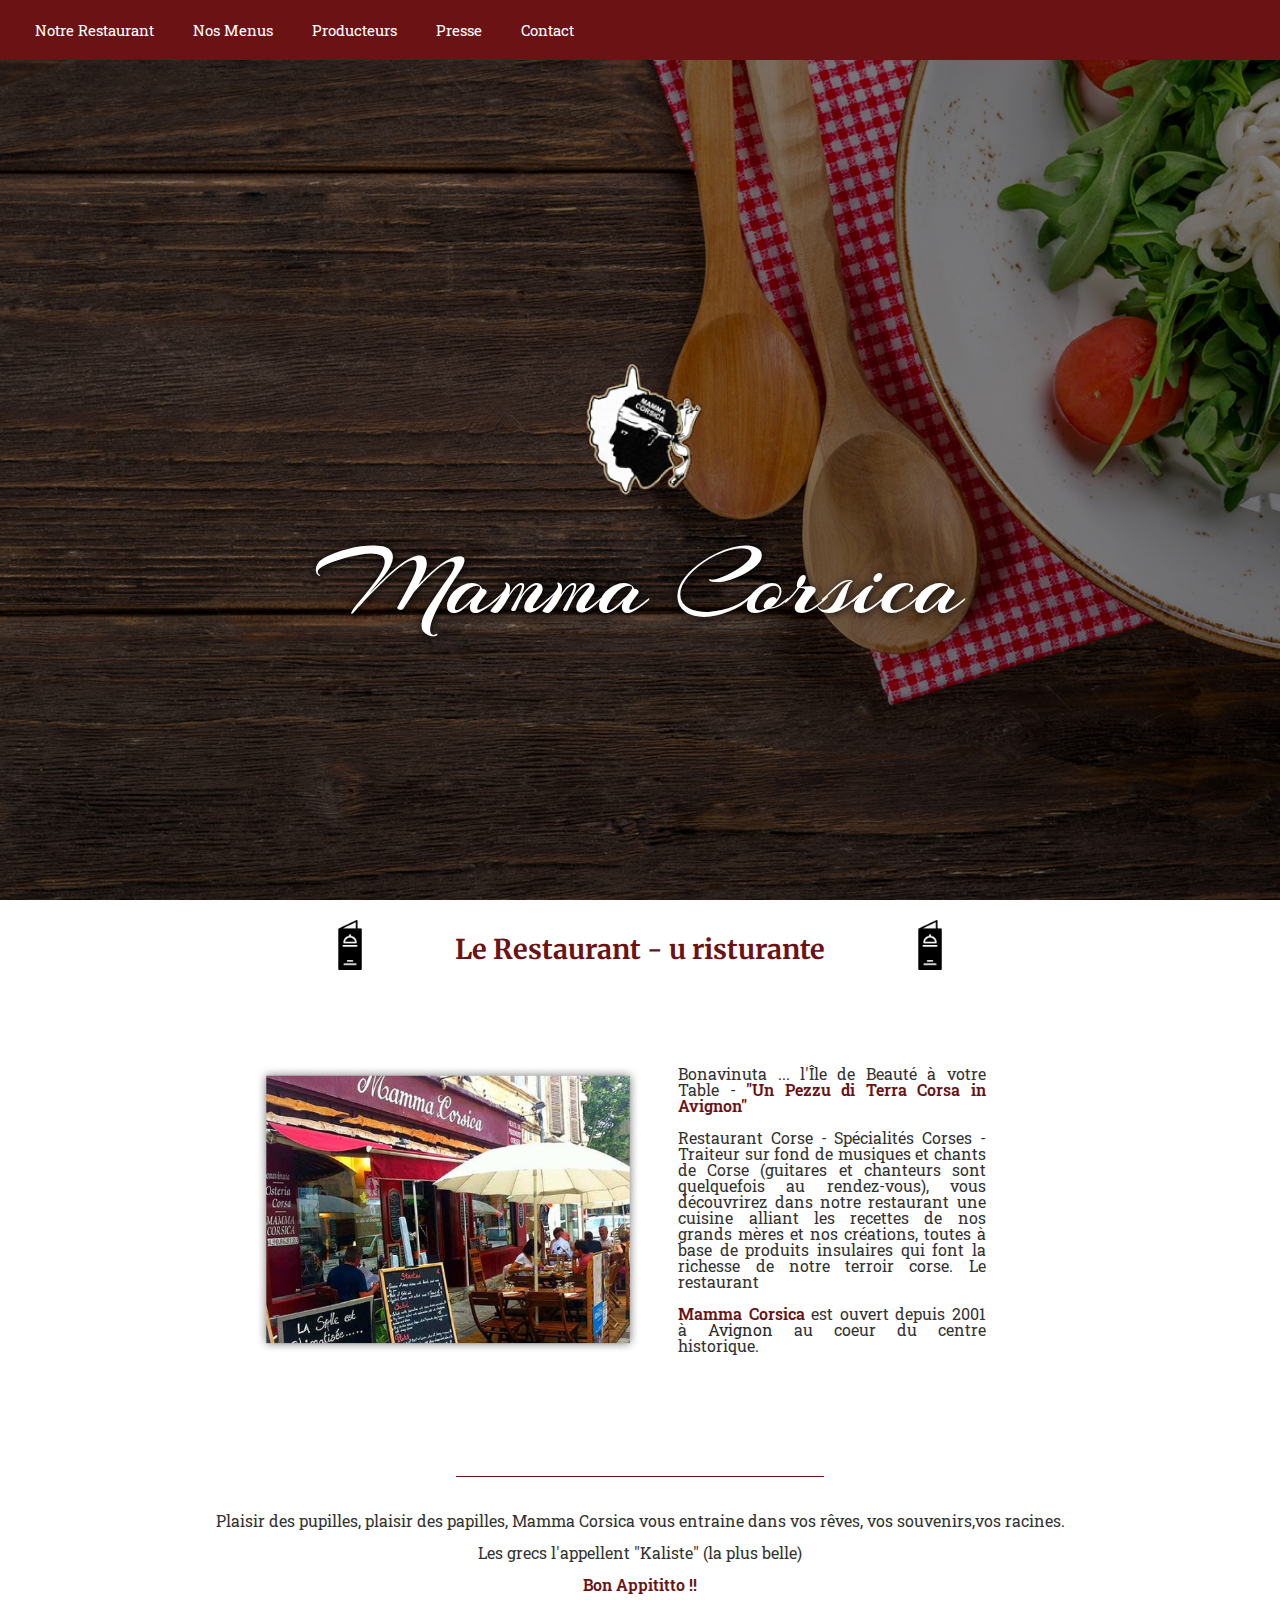
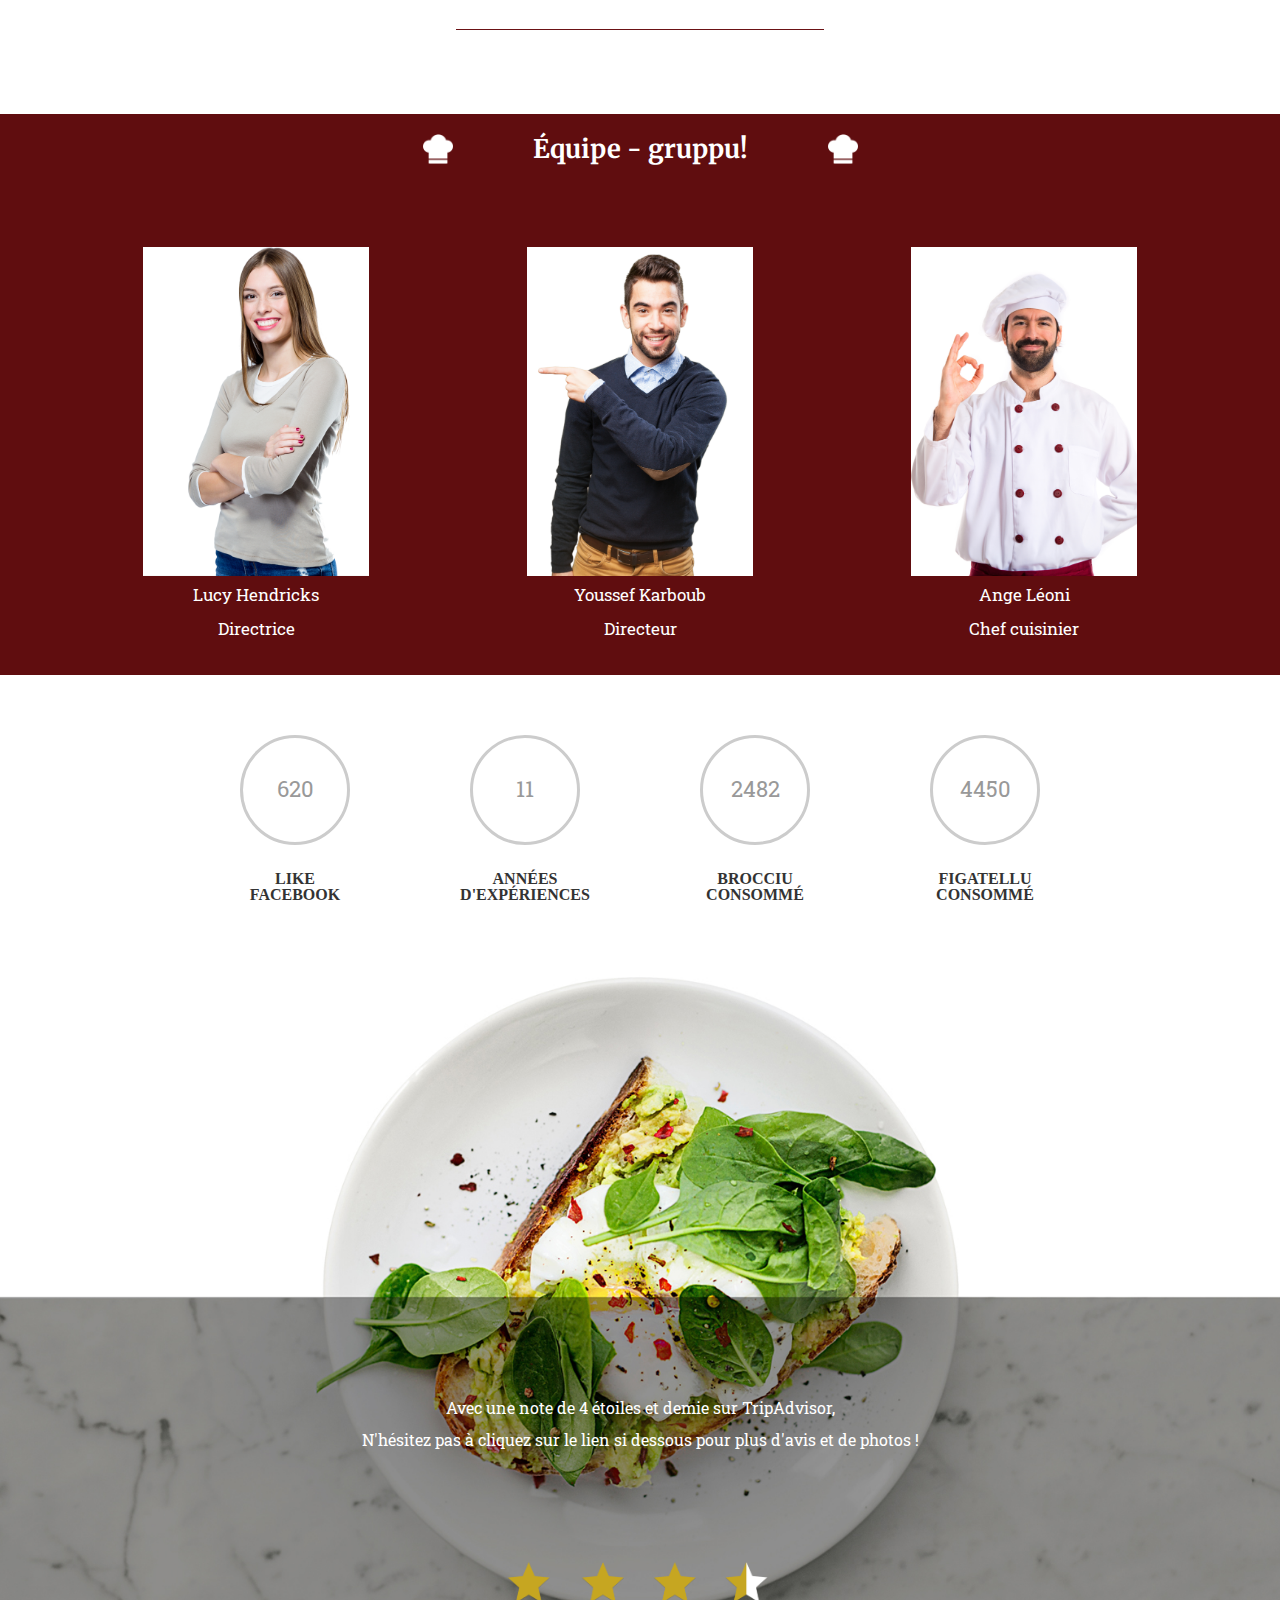
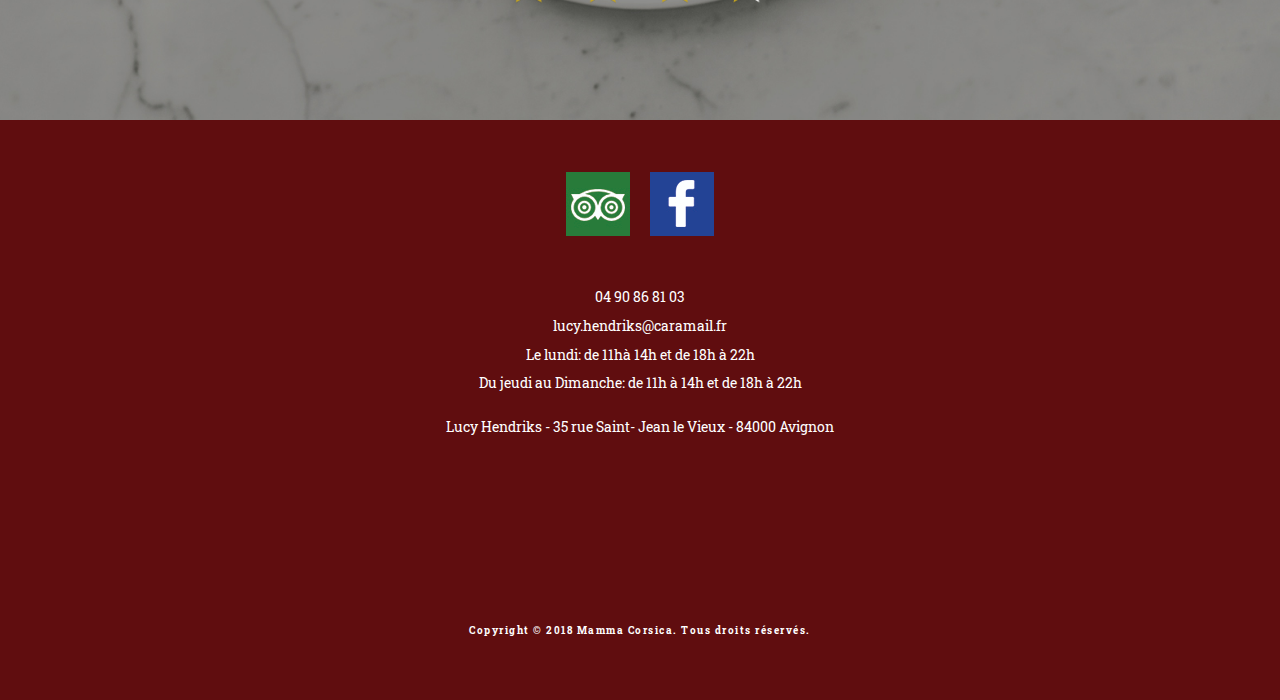
<file: index.html>
<!DOCTYPE html>
<html lang="fr">
<!--Start-->

<head>
    <meta charset="UTF-8">
    <meta http-equiv="x-ua-compatible" content="ie=edge">
    <meta name="viewport" content="width=device-width, initial-scale=1, shrink-to-fit=no">
    <title>Mamma Corsica</title>
    <script src="https://ajax.googleapis.com/ajax/libs/jquery/3.2.1/jquery.min.js"></script>
    <link rel="shortcut icon" href="img/logo2.png">
    <link rel="stylesheet" href="cssl.css">
    <link href="https://fonts.googleapis.com/css?family=Roboto+Slab:300,400,600,700,900" rel="stylesheet">
    <link href="https://fonts.googleapis.com/css?family=Merriweather:300,400,700,900" rel="stylesheet">
    <link href="https://fonts.googleapis.com/css?family=Arizonia:300,400,700" rel="stylesheet">
    
<link href="https://maxcdn.bootstrapcdn.com/font-awesome/4.4.0/css/font-awesome.min.css" rel="stylesheet">
</head>
<!--End Start-->

<body>
    <!--Header-->
    <header>
    <nav class="nav">
        <a class="buttonBurger">
                <span class="buttonBurger__top"></span>
                <span class="buttonBurger__middle"></span>
                <span class="buttonBurger__bottom"></span> </a>
        <ul class="navlist">
            <li>
                <a class="nav-list-item" href="index.html">Notre Restaurant</a>
            </li>
            <li>
                <a class="nav-list-item" href="menu.html">Nos Menus</a>
            </li>
            
            <li>
                <a class="nav-list-item" href="producteur.html">Producteurs</a>
            </li>
            <li>
                <a class="nav-list-item" href="presse.html">Presse</a>
            </li>
            <li>
                <a class="nav-list-item" href="contact.html">Contact</a>
            </li>
        </ul>
    </nav>
    </header>
    <section class="logo">
        <img src="img/logo2.png" alt="logo">
        <h1>Mamma Corsica</h1>
    </section>

    <!--End Header-->
    <main>
        <h2>Le Restaurant - u risturante</h2>
        <section>
            <article class="bloc1">
                <img src="img/diapo02.png" alt="photo">
                <div class="text1">
                    <p>Bonavinuta ... l'Île de Beauté à votre Table -
                        <strong>"Un Pezzu di Terra Corsa in Avignon"</strong>
                        <br>
                        <br> Restaurant Corse - Spécialités Corses - Traiteur sur fond de musiques et chants de Corse (guitares et chanteurs sont quelquefois au rendez-vous),
                        vous découvrirez dans notre restaurant une cuisine alliant les recettes de nos grands mères et nos
                        créations, toutes à base de produits insulaires qui font la richesse de notre terroir corse. Le restaurant
                        <br>
                        <br>
                        <strong>Mamma Corsica</strong> est ouvert depuis 2001 à
                        <strong class="strongout">Avignon</strong> au coeur du centre historique.
                    </p>
                </div>
                <div class="accroche1">
                    <hr>
                    <br>
                    <p>Plaisir des pupilles, plaisir des papilles, Mamma Corsica vous entraine dans vos rêves, vos souvenirs,vos
                        racines.
                    </p>
                    <br>
                    <p>Les grecs l'appellent "Kaliste" (la plus belle)
                        <br>
                        <br>
                        <strong>Bon Appititto !!</strong>
                    </p>
                    <br>
                    <hr>
                </div>
            </article>
        </section>
        <section>
            <article class="bloc2">
                <h2>Équipe - gruppu!</h2>
                <div class="directrice">
                    <img src="element/femme2.jpg" alt="photo">
                    <h3>Lucy Hendricks
                        <br>
                        <br>
                        <span>Directrice</span>
                    </h3>
                </div>
                <div class="directeur">
                    <img src="element/homme.jpg" alt="photo">
                    <h3>Youssef Karboub
                        <br>
                        <br>
                        <span>Directeur</span>
                    </h3>
                </div>
                <div class="cuisinier">
                    <img src="element/cuisinier.jpg" alt="photo">
                    <h3>Ange Léoni
                        <br>
                        <br>
                        <span>Chef cuisinier</span>
                    </h3>
                </div>
            </article>
        </section>
        <section>
            <div class="numbers" >
            <div>
                <div id="count" class="round">
                    <div class="num">912</div>
                </div>
                <p class="numberstext">LIKE<br>FACEBOOK</p>
            </div>
            <div>
                <div id="count" class="round">
                    <div class="num">17</div>
                </div>
                <p class="numberstext">ANNÉES<br>D'EXPÉRIENCES</p>
            </div>
            <div>
                <div id="count" class="round">
                    <div class="num">3650</div>
                </div>
                <p class="numberstext">BROCCIU<br>CONSOMMÉ</p>
            </div>
            <div>
                <div id="count" class="round">
                    <div class="num">6545</div>
                </div>
                <p class="numberstext">FIGATELLU<br>CONSOMMÉ</p>
            </div>
        </div>
        </section>
        <section class="avis">
            <article>
                <p>Avec une note de 4 étoiles et demie sur TripAdvisor,<br><br>
                   N'hésitez pas à cliquez sur le lien si dessous pour 
                   plus d'avis et de photos !
                </p>
                <img src="img/star.png" alt="image">
            </article>
        </section>
        <footer>
            <div class="lien">
                <a href="https://www.tripadvisor.fr/Restaurant_Review-g187212-d1975871-Reviews-Mamma_Corsica-Avignon_Vaucluse_Provence_Alpes_Cote_d_Azur.html"
                    target="_blank">
                    <img src="element/tripadvisor.jpg" alt="image">
                </a>
                <a href="https://www.facebook.com/MammaCorsica/"
                target="_blank">
                <img src="element/facebook.jpg" alt="image">
                </a>
                <p>
                04 90 86 81 03<br><br>
                lucy.hendriks@caramail.fr<br><br>
                    Le lundi: de 11hà 14h et de 18h à 22h<br><br>
                    Du jeudi au Dimanche: de 11h à 14h et de 18h à 22h<br><br><br>
                    Lucy Hendriks - 35 rue Saint- Jean le Vieux - 84000 Avignon
                </p>
                <span class="copyright">Copyright © 2018 Mamma Corsica. Tous droits réservés.</span>
            </div>
            </footer>
        
    </main>
    <!--End Contain-->
    <script src="testjava.js"></script>
</body>

</html>
</file>
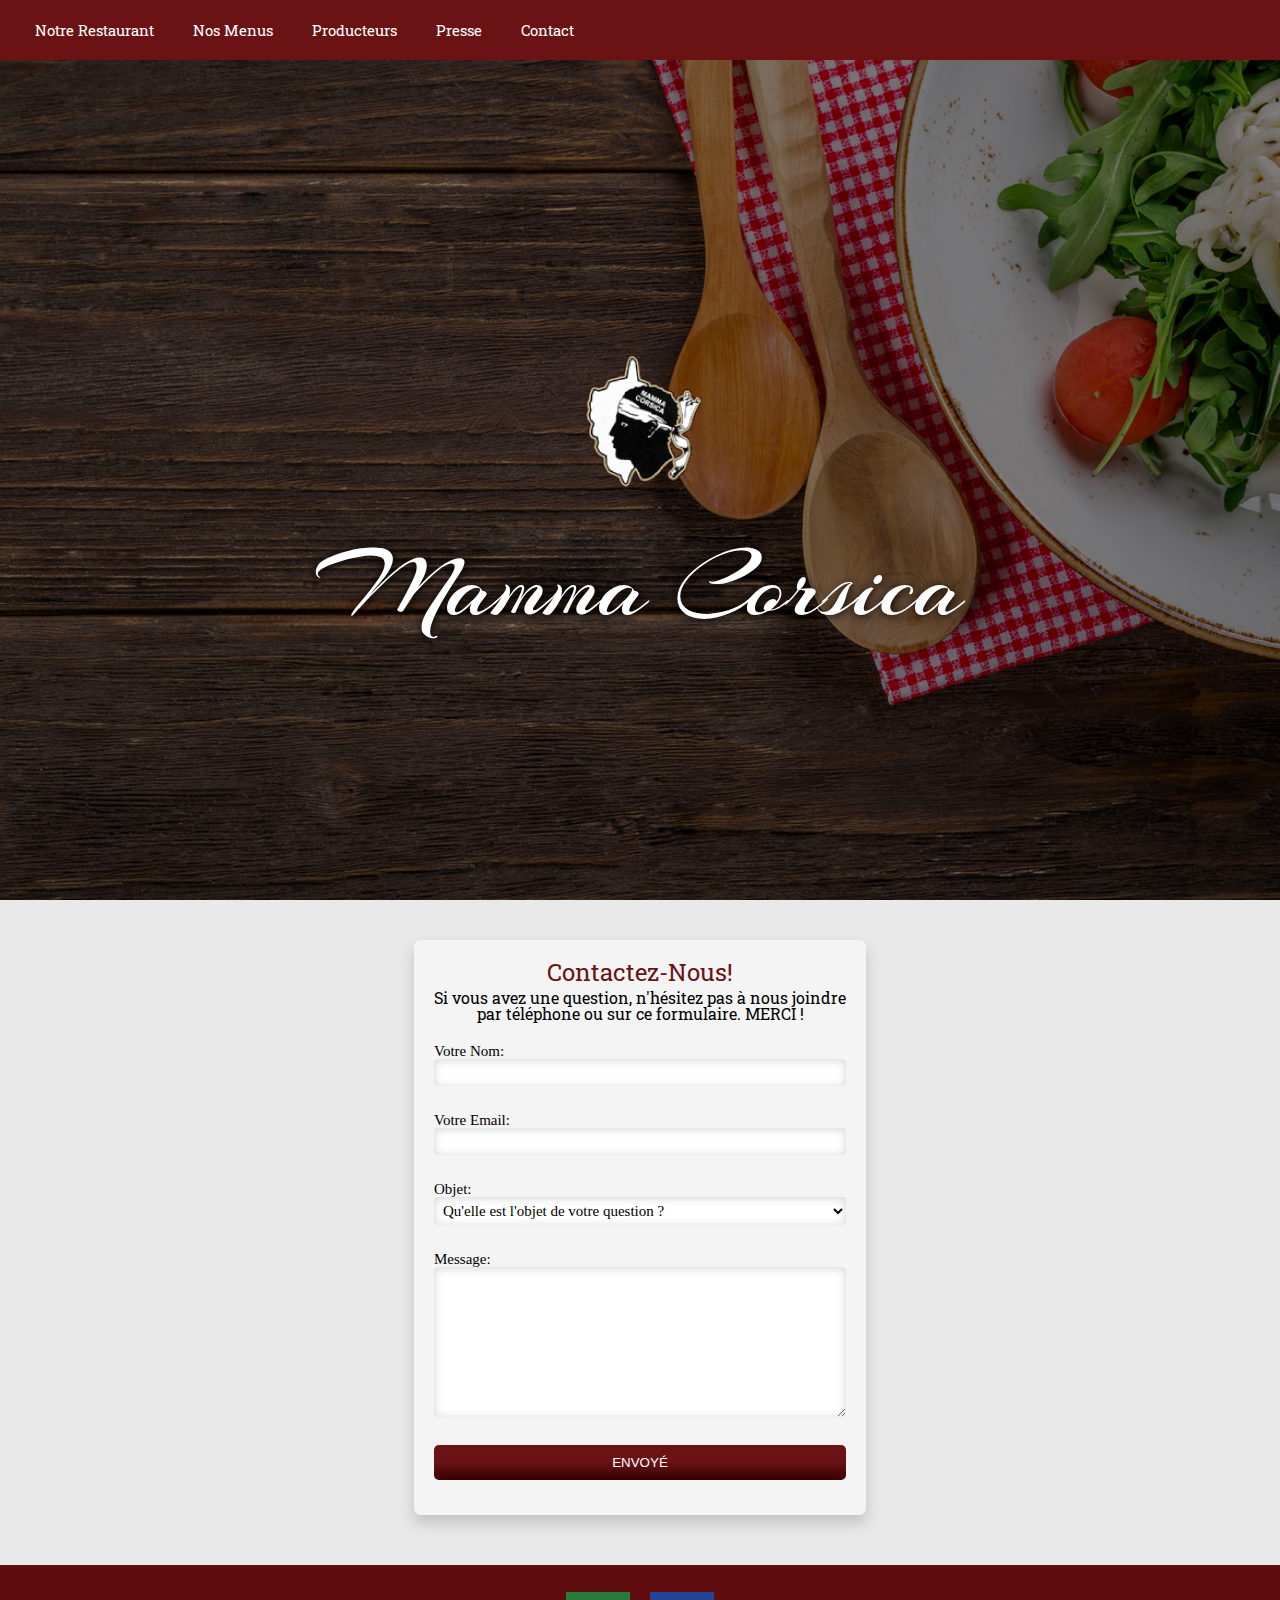
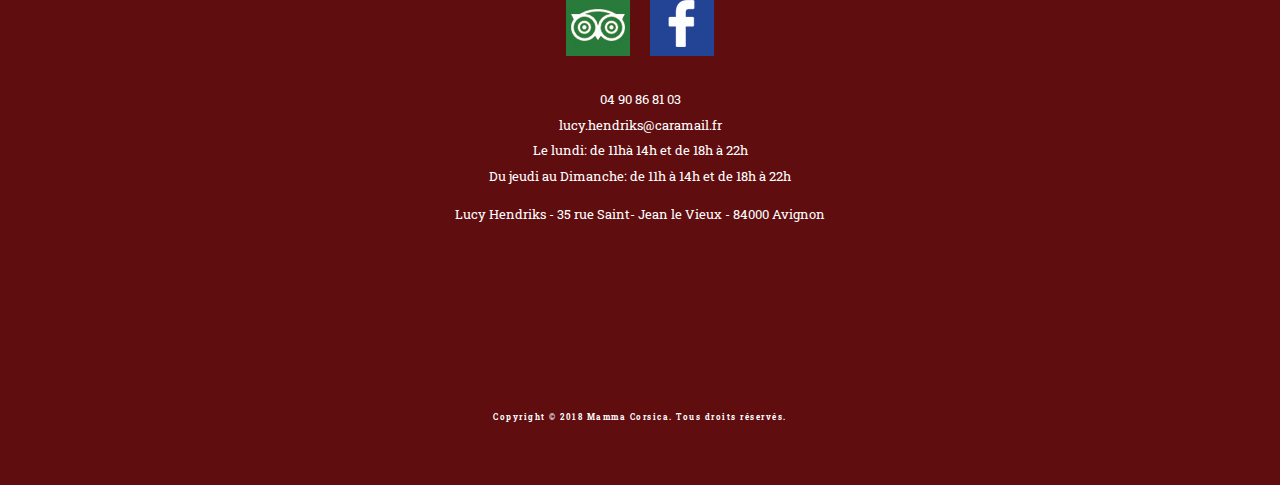
<file: contact.html>
<!DOCTYPE html>
<html lang="fr">
<!--Start-->

<head>
    <meta charset="UTF-8">
    <meta http-equiv="x-ua-compatible" content="ie=edge">
    <meta name="viewport" content="width=device-width, initial-scale=1, shrink-to-fit=no">
    <title>Mamma Corsica</title>
    <script src="https://ajax.googleapis.com/ajax/libs/jquery/3.2.1/jquery.min.js"></script>
    <link rel="shortcut icon" href="img/logo2.png">
    <link rel="stylesheet" href="contact.css">
    <link href="https://fonts.googleapis.com/css?family=Roboto+Slab:300,400,600,700,900" rel="stylesheet">
    <link href="https://fonts.googleapis.com/css?family=Merriweather:300,400,700,900" rel="stylesheet">
    <link href="https://fonts.googleapis.com/css?family=Arizonia:300,400,700" rel="stylesheet">
    
<link href="https://maxcdn.bootstrapcdn.com/font-awesome/4.4.0/css/font-awesome.min.css" rel="stylesheet">
</head>
<!--End Start-->

<body>
    <!--Header-->
    <header>
        <nav class="nav">
            <a class="buttonBurger">
                    <span class="buttonBurger__top"></span>
                    <span class="buttonBurger__middle"></span>
                    <span class="buttonBurger__bottom"></span> </a>
            <ul class="navlist">
                <li>
                    <a class="nav-list-item" href="index.html">Notre Restaurant</a>
                </li>
                <li>
                    <a class="nav-list-item" href="menu.html">Nos Menus</a>
                </li>             
                <li>
                    <a class="nav-list-item" href="producteur.html">Producteurs</a>
                </li>
                <li>
                    <a class="nav-list-item" href="presse.html">Presse</a>
                </li>
                <li>
                    <a class="nav-list-item" href="contact.html">Contact</a>
                </li>
            </ul>
        </nav>
        </header>
        <section class="logo">
            <img src="img/logo2.png" alt="logo">
            <h1>Mamma Corsica</h1>
        </section>
<main>
    <div id="contact-form">
        <div>
            <h1>Contactez-Nous!</h1> 
            <h2>Si vous avez une question, n'hésitez pas à nous joindre<br> par téléphone ou sur ce formulaire. MERCI !</h2> 
        </div>
            <form name="contact" method="POST" netlify>
                <p>
                  <label>Votre Nom: <input type="text" name="name" /></label>   
                </p>
                <p>
                  <label>Votre Email: <input type="email" name="email" /></label>
                </p>
                <p>
                    <label for="subject">
                        <span>Objet: </span>
                            <select id="subject" name="Objet" tabindex="4">   
                               <option value="hello">Qu'elle est l'objet de votre question ?</option>
                               <option value="quote">Réservation</option>  
                               <option value="general"> Renseignement(s)</option>
                               <option value="general"> Réclamation(s)</option>
                               <option value="general"> Autre ?</option>
                            </select>
                        </label>
                </p>
                <p>
                  <label>Message: <textarea name="message"></textarea></label>
                </p>
                <p>
                  <button type="submit">ENVOYÉ</button>
                </p>
              </form>
        </div>
    </main>
        <footer>
            <div class="lien">
                <a href="https://www.tripadvisor.fr/Restaurant_Review-g187212-d1975871-Reviews-Mamma_Corsica-Avignon_Vaucluse_Provence_Alpes_Cote_d_Azur.html"
                    target="_blank">
                    <img src="element/tripadvisor.jpg" alt="image">
                </a>
                <a href="https://www.facebook.com/MammaCorsica/"
                target="_blank">
                <img src="element/facebook.jpg" alt="image">
                </a>
                <p>
                04 90 86 81 03<br><br>
                lucy.hendriks@caramail.fr<br><br>
                    Le lundi: de 11hà 14h et de 18h à 22h<br><br>
                    Du jeudi au Dimanche: de 11h à 14h et de 18h à 22h<br><br><br>
                    Lucy Hendriks - 35 rue Saint- Jean le Vieux - 84000 Avignon
                </p>
                <span class="copyright">Copyright © 2018 Mamma Corsica. Tous droits réservés.</span>
            </div>
            </footer>
    </body>

<script src="testjava.js"></script>
</html>
</file>
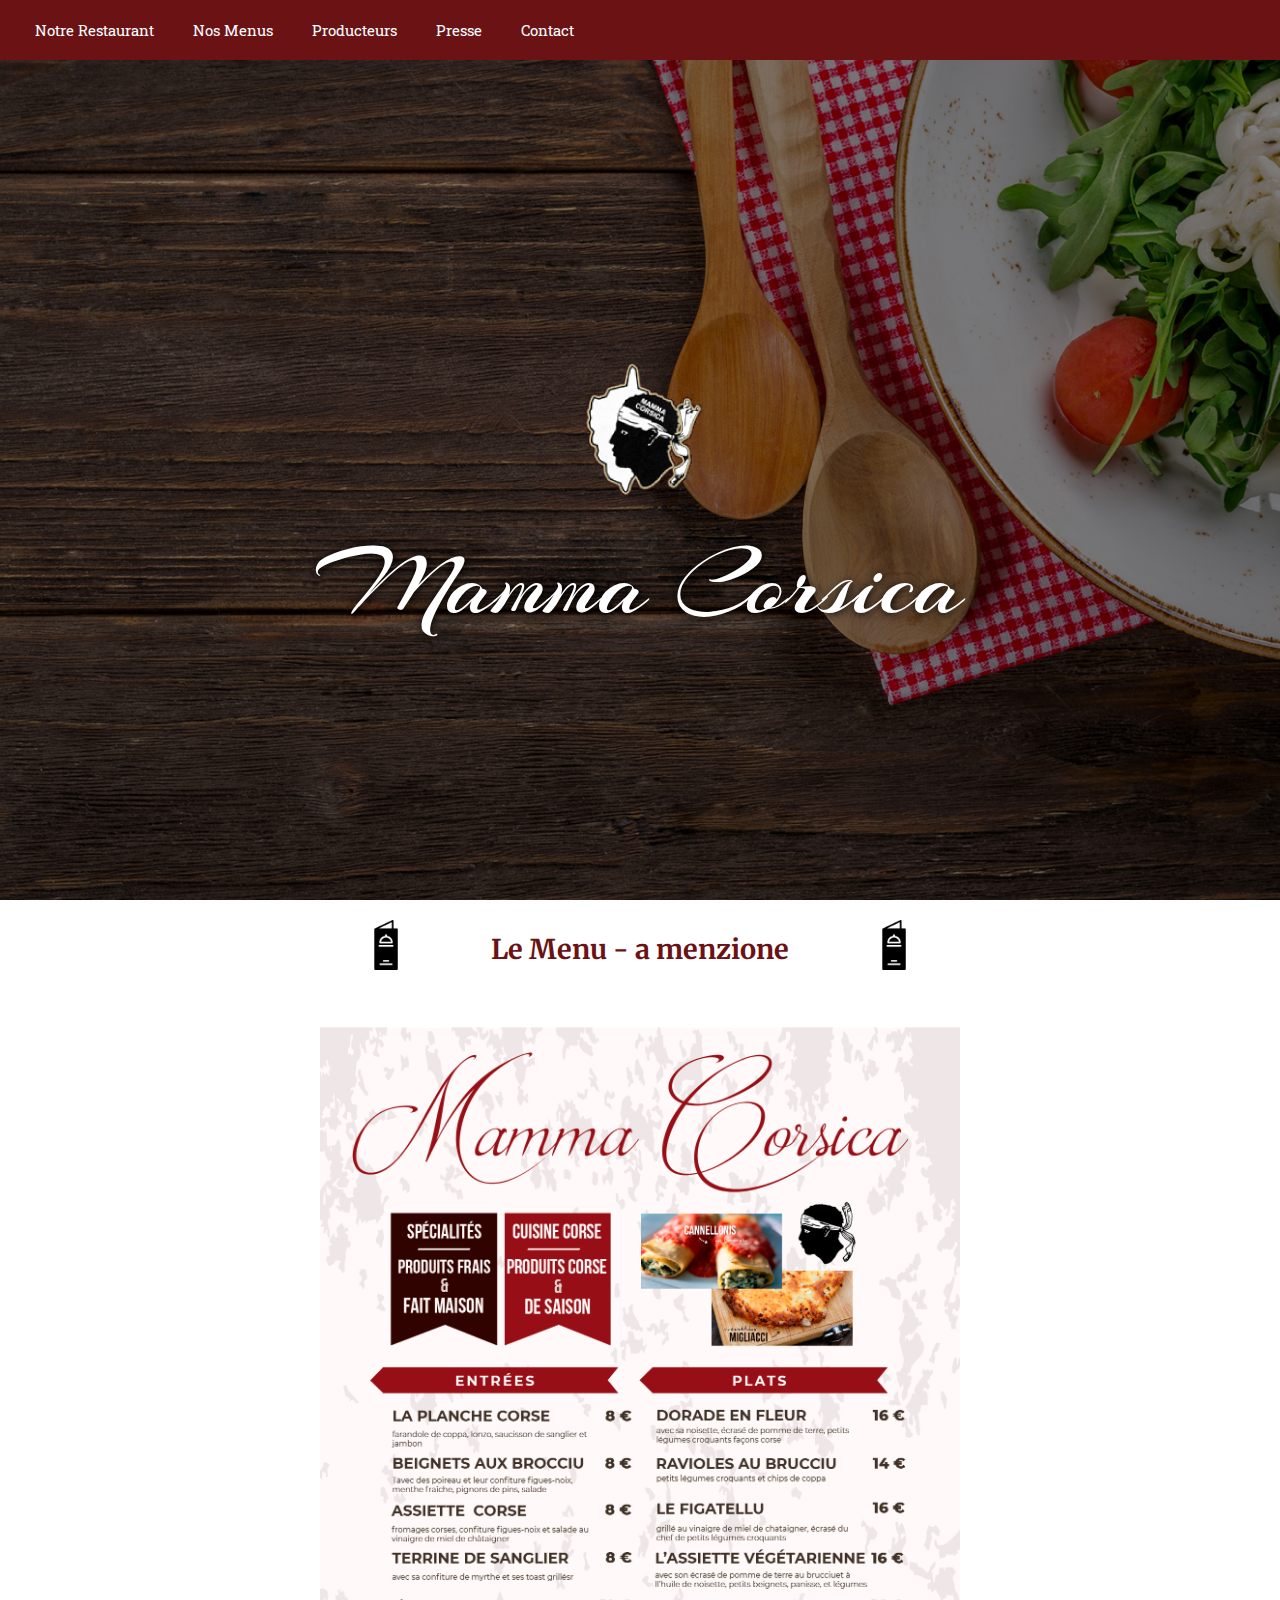
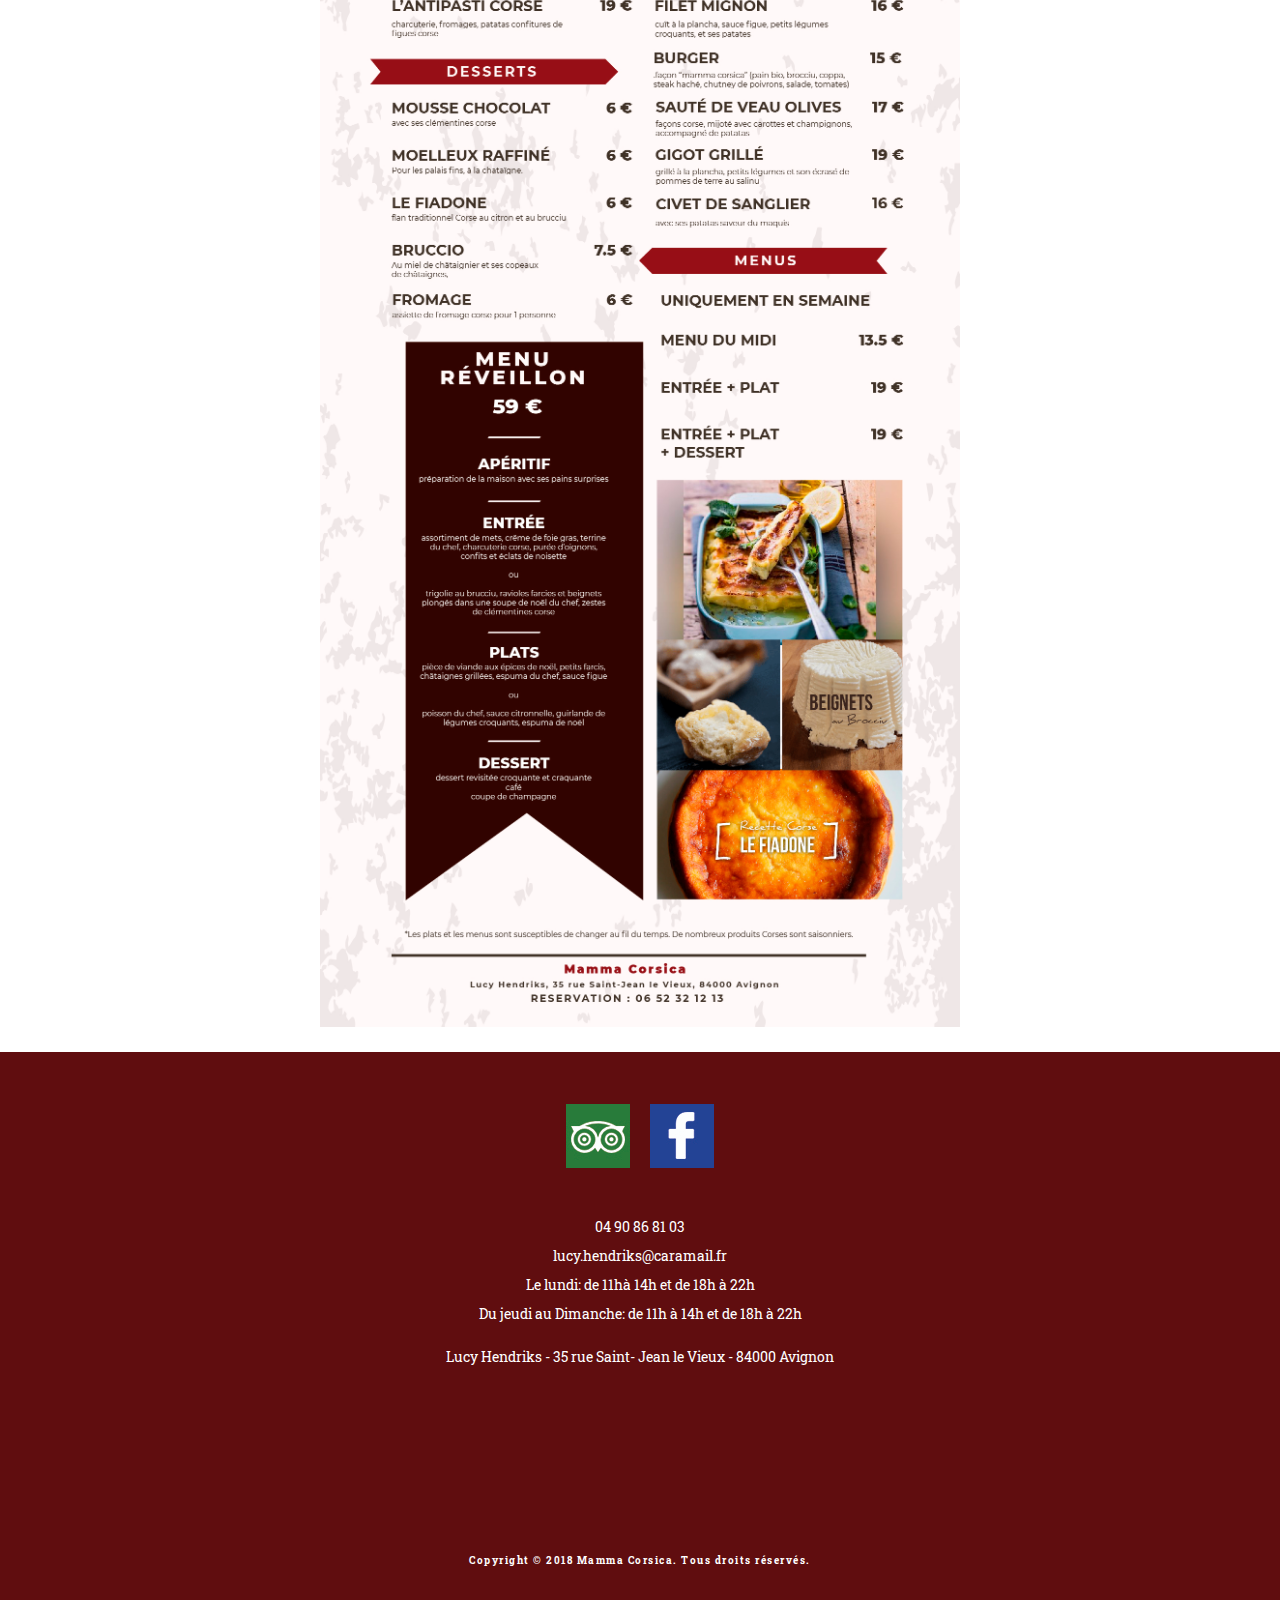
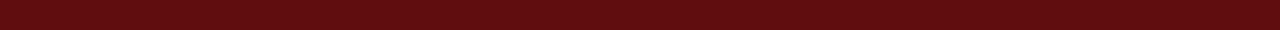
<file: menu.html>
<html lang="fr">
<!--Start-->

<head>
    <meta charset="UTF-8">
    <meta http-equiv="x-ua-compatible" content="ie=edge">
    <meta name="viewport" content="width=device-width, initial-scale=1, shrink-to-fit=no">
    <title>Mamma Corsica</title>
    <script src="https://ajax.googleapis.com/ajax/libs/jquery/3.2.1/jquery.min.js"></script>
    <link rel="shortcut icon" href="img/logo2.png">
    <link rel="stylesheet" href="cssl.css">
    <link href="https://fonts.googleapis.com/css?family=Roboto+Slab:300,400,600,700,900" rel="stylesheet">
    <link href="https://fonts.googleapis.com/css?family=Merriweather:300,400,700,900" rel="stylesheet">
    <link href="https://fonts.googleapis.com/css?family=Arizonia:300,400,700" rel="stylesheet">
    
<link href="https://maxcdn.bootstrapcdn.com/font-awesome/4.4.0/css/font-awesome.min.css" rel="stylesheet">
</head>
<!--End Start-->

<body>
    <!--Header-->
    <header>
        <nav class="nav">
            <a class="buttonBurger">
                    <span class="buttonBurger__top"></span>
                    <span class="buttonBurger__middle"></span>
                    <span class="buttonBurger__bottom"></span> </a>
            <ul class="navlist">
                <li>
                    <a class="nav-list-item" href="index.html">Notre Restaurant</a>
                </li>
                <li>
                    <a class="nav-list-item" href="menu.html">Nos Menus</a>
                </li>
              
                <li>
                    <a class="nav-list-item" href="producteur.html">Producteurs</a>
                </li>
                <li>
                    <a class="nav-list-item" href="presse.html">Presse</a>
                </li>
                <li>
                    <a class="nav-list-item" href="contact.html">Contact</a>
                </li>
            </ul>
        </nav>
        </header>
        <section class="logo">
             <img src="img/logo2.png" alt="logo">
            <h1>Mamma Corsica</h1>
        </section>

        <main>
            <h2>Le Menu - a menzione</h2>
            <section class="menu">
                <a target="_blank" href="img/menu2.jpg">
                    <img src="img/menu2.jpg" alt="">
                </a>
            </section>
        </main>

        <footer>
            <div class="lien">
                <a href="https://www.tripadvisor.fr/Restaurant_Review-g187212-d1975871-Reviews-Mamma_Corsica-Avignon_Vaucluse_Provence_Alpes_Cote_d_Azur.html"
                    target="_blank">
                    <img src="element/tripadvisor.jpg" alt="image">
                </a>
                <a href="https://www.facebook.com/MammaCorsica/"
                target="_blank">
                <img src="element/facebook.jpg" alt="image">
                </a>
                <p>
                04 90 86 81 03<br><br>
                lucy.hendriks@caramail.fr<br><br>
                    Le lundi: de 11hà 14h et de 18h à 22h<br><br>
                    Du jeudi au Dimanche: de 11h à 14h et de 18h à 22h<br><br><br>
                    Lucy Hendriks - 35 rue Saint- Jean le Vieux - 84000 Avignon
                </p>
                <span class="copyright">Copyright © 2018 Mamma Corsica. Tous droits réservés.</span>
            </div>
            </footer>
    </body>

<script src="testjava.js"></script>
</html>
</file>
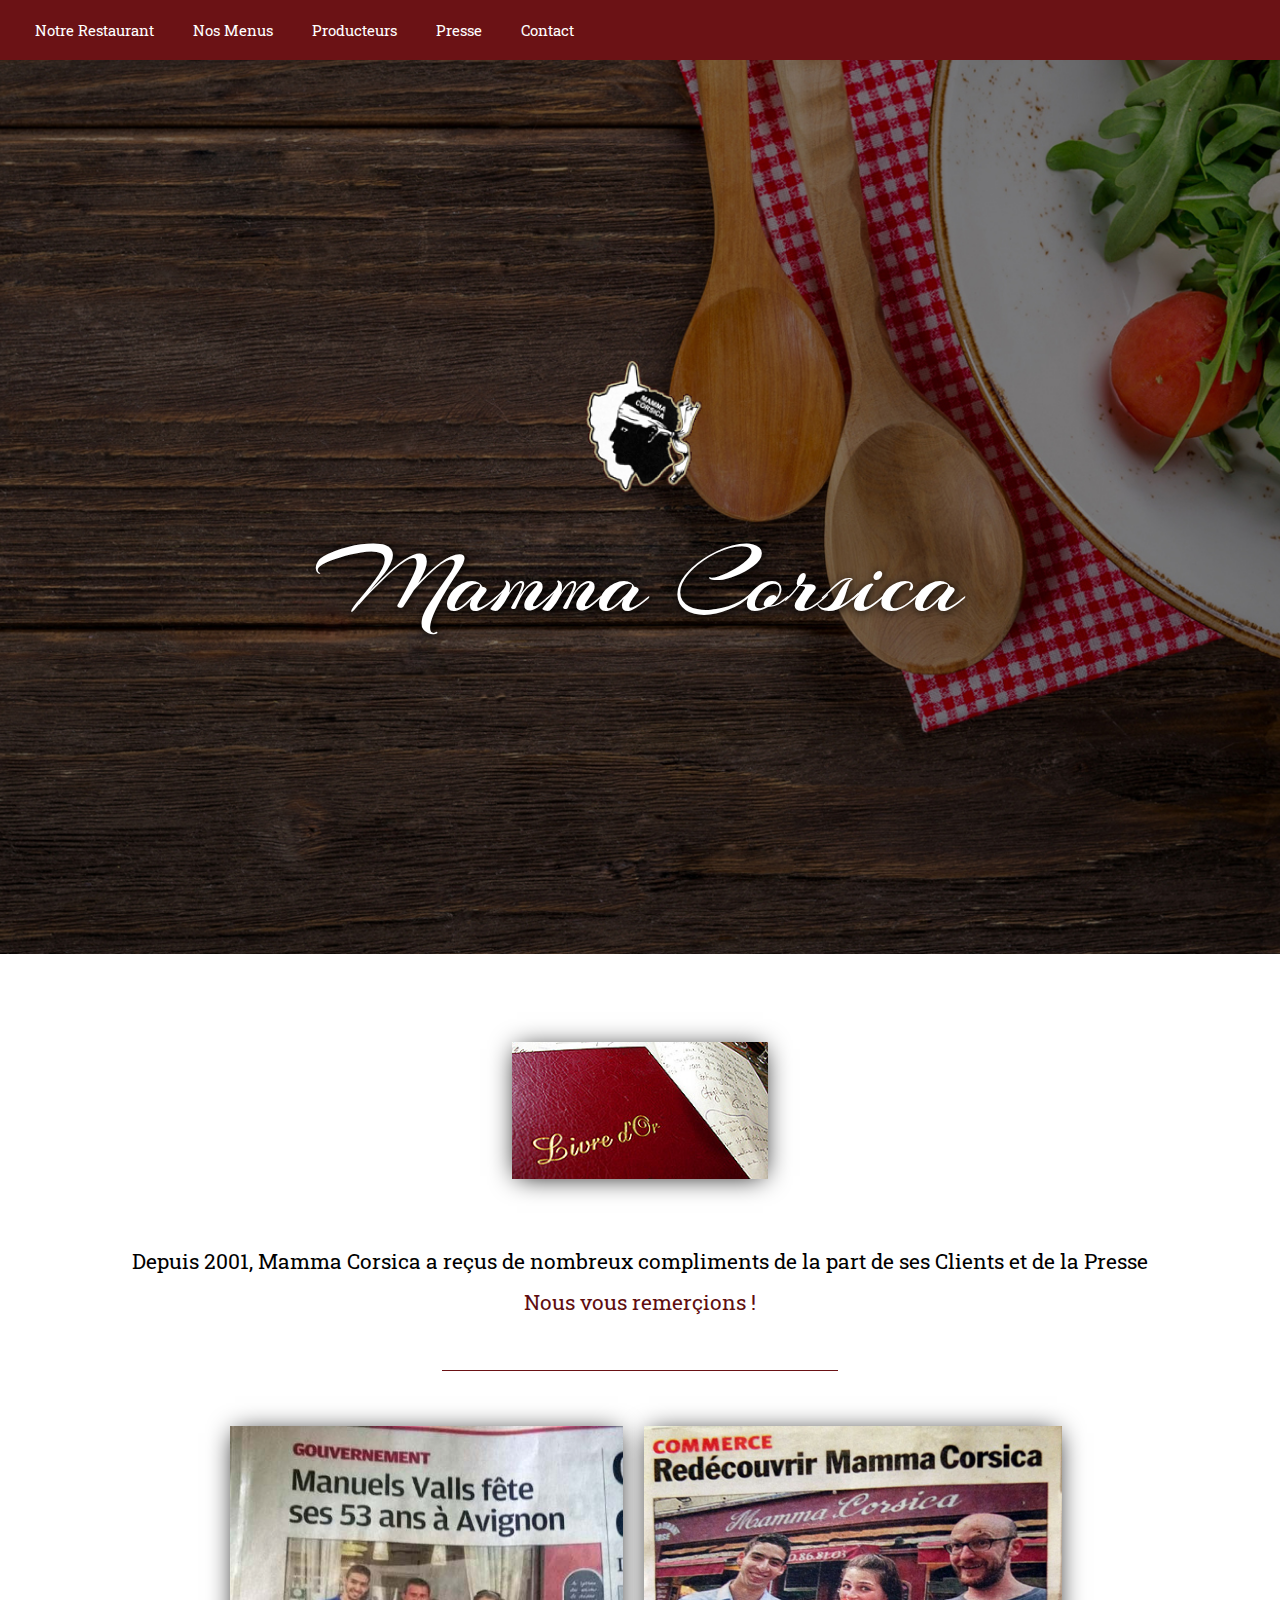
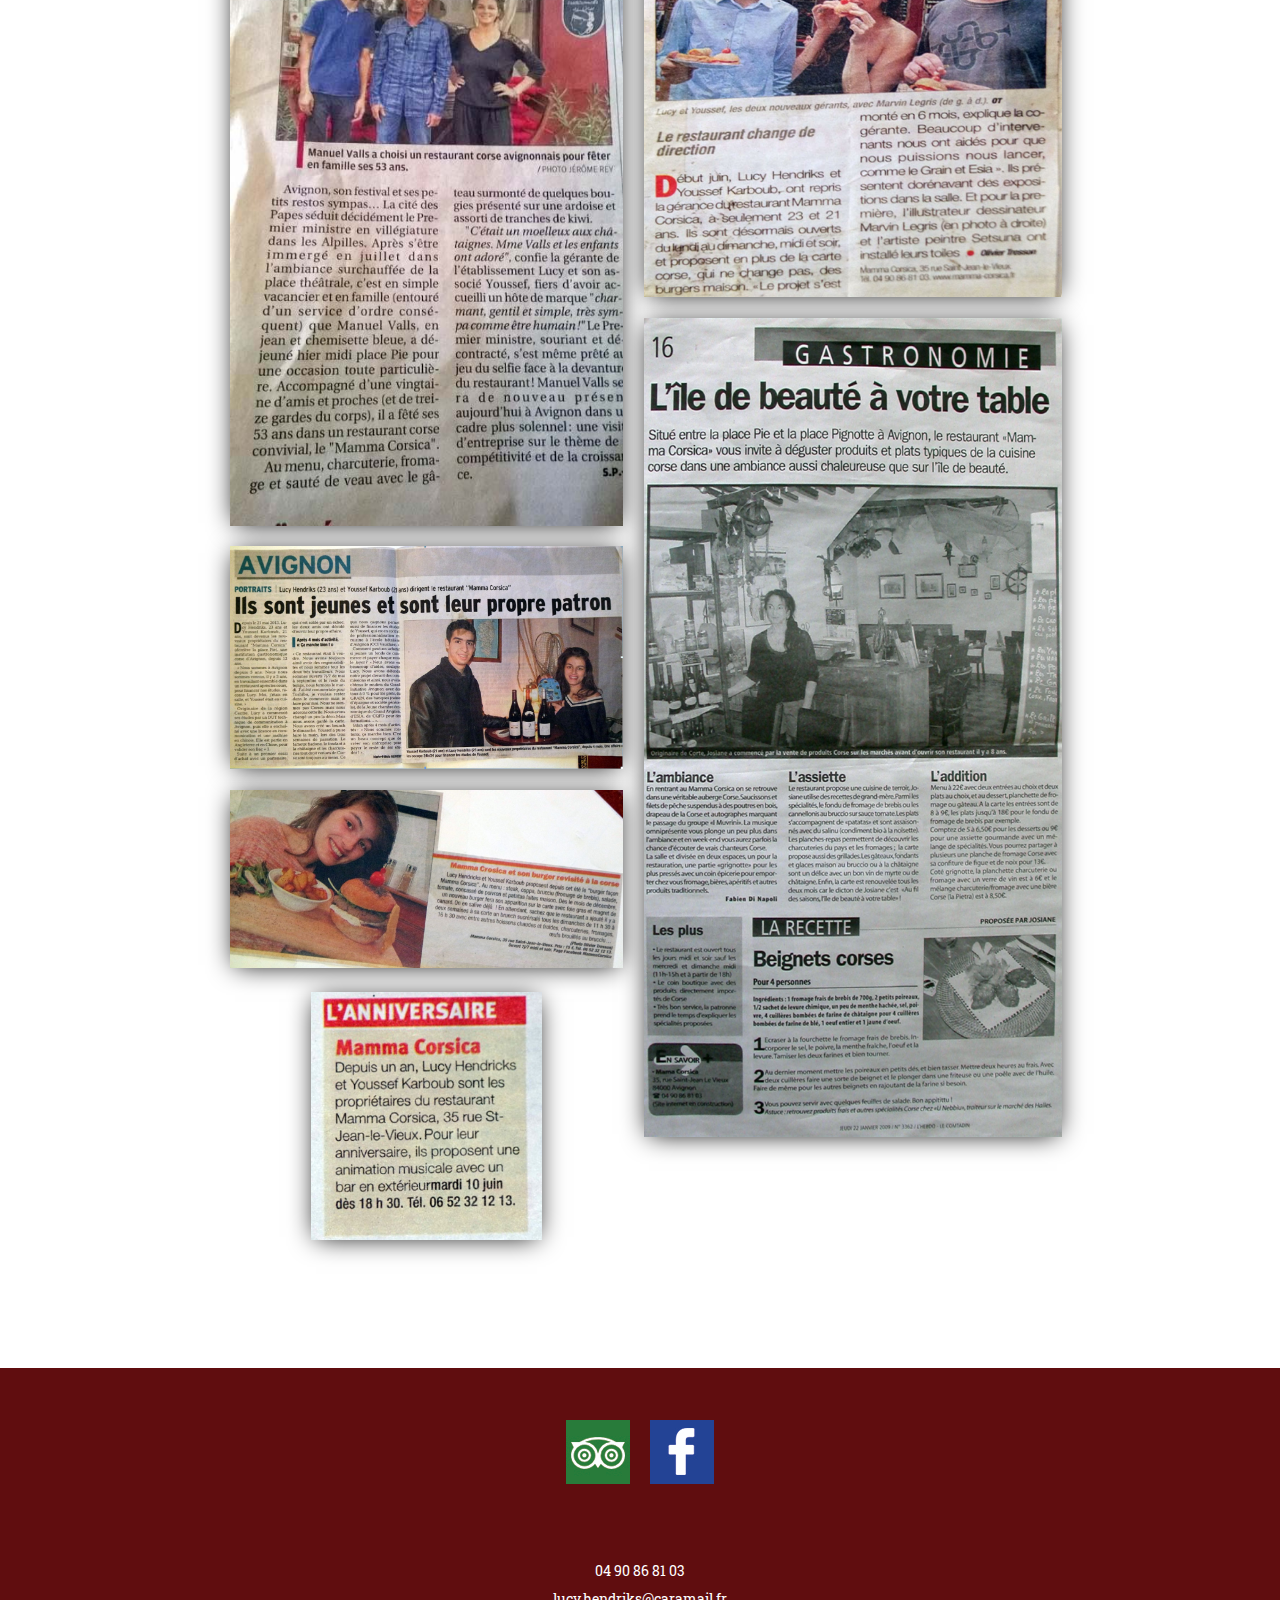
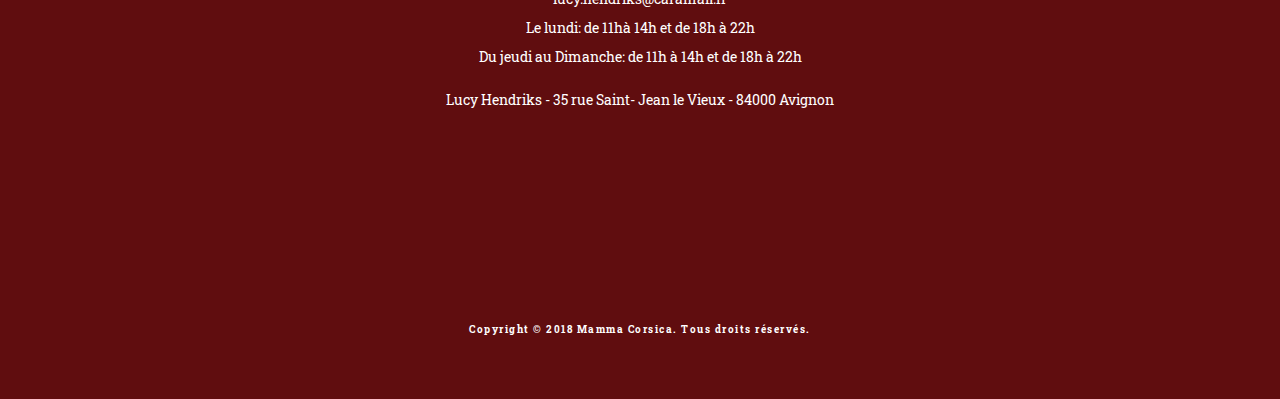
<file: presse.html>
<!DOCTYPE html>
<html lang="fr">
<!--Start-->

<head>
    <meta charset="UTF-8">
    <meta http-equiv="x-ua-compatible" content="ie=edge">
    <meta name="viewport" content="width=device-width, initial-scale=1, shrink-to-fit=no">
    <title>Mamma Corsica</title>
    <script src="https://ajax.googleapis.com/ajax/libs/jquery/3.2.1/jquery.min.js"></script>
    <link rel="shortcut icon" href="img/logo2.png">
    <link rel="stylesheet" href="presse.css">
    <link href="https://fonts.googleapis.com/css?family=Roboto+Slab:300,400,600,700,900" rel="stylesheet">
    <link href="https://fonts.googleapis.com/css?family=Merriweather:300,400,700,900" rel="stylesheet">
    <link href="https://fonts.googleapis.com/css?family=Arizonia:300,400,700" rel="stylesheet">
    
<link href="https://maxcdn.bootstrapcdn.com/font-awesome/4.4.0/css/font-awesome.min.css" rel="stylesheet">
</head>
<body>
 <!--Header-->
 <header>
    <nav class="nav">
        <a class="buttonBurger">
                <span class="buttonBurger__top"></span>
                <span class="buttonBurger__middle"></span>
                <span class="buttonBurger__bottom"></span> </a>
        <ul class="navlist">
            <li>
                <a class="nav-list-item" href="index.html">Notre Restaurant</a>
            </li>
            <li>
                <a class="nav-list-item" href="menu.html">Nos Menus</a>
            </li>
            
            <li>
                <a class="nav-list-item" href="producteur.html">Producteurs</a>
            </li>
            <li>
                <a class="nav-list-item" href="presse.html">Presse</a>
            </li>
            <li>
                <a class="nav-list-item" href="contact.html">Contact</a>
            </li>
        </ul>
    </nav>
    </header>
    <section class="logo">
        <img src="img/logo2.png" alt="logo">
        <h1>Mamma Corsica</h1>
    </section>
<main>
    <section class="page">
        <article class="livreor">
        <span class="introlivre"><img src="img/livredor.jpg" alt=""></span>
        <span><p>Depuis 2001, Mamma Corsica a reçus de nombreux compliments de la part de ses Clients et de la Presse<br><br><span class="merci">Nous vous remerçions !</span></p></span>
        <hr>
        </article>
        <article class="photo1"><img src="img/photo1.png" alt="photo"></article>
        <article class="photo2"><img src="img/photo2.png" alt="photo"></article>
        <article class="photo3"><img src="img/photo3.png" alt="photo"></article>
        <article class="photo4"><img src="img/photo4.png" alt="photo"></article>
        <article class="photo5"><img src="img/photo5.png" alt="photo"></article>
        <article class="photo6"><img src="img/photo6.png" alt="photo"></article>
    </section>
</main>
<footer>
        <div class="lien">
            <a href="https://www.tripadvisor.fr/Restaurant_Review-g187212-d1975871-Reviews-Mamma_Corsica-Avignon_Vaucluse_Provence_Alpes_Cote_d_Azur.html"
                target="_blank">
                <img src="element/tripadvisor.jpg" alt="image">
            </a>
            <a href="https://www.facebook.com/MammaCorsica/"
            target="_blank">
            <img src="element/facebook.jpg" alt="image">
            </a>
            <p>
            04 90 86 81 03<br><br>
            lucy.hendriks@caramail.fr<br><br>
                Le lundi: de 11hà 14h et de 18h à 22h<br><br>
                Du jeudi au Dimanche: de 11h à 14h et de 18h à 22h<br><br><br>
                Lucy Hendriks - 35 rue Saint- Jean le Vieux - 84000 Avignon
            </p>
            <span class="copyright">Copyright © 2018 Mamma Corsica. Tous droits réservés.</span>
        </div>
        </footer>
</body>

<script src="testjava.js"></script>
</html>
</file>
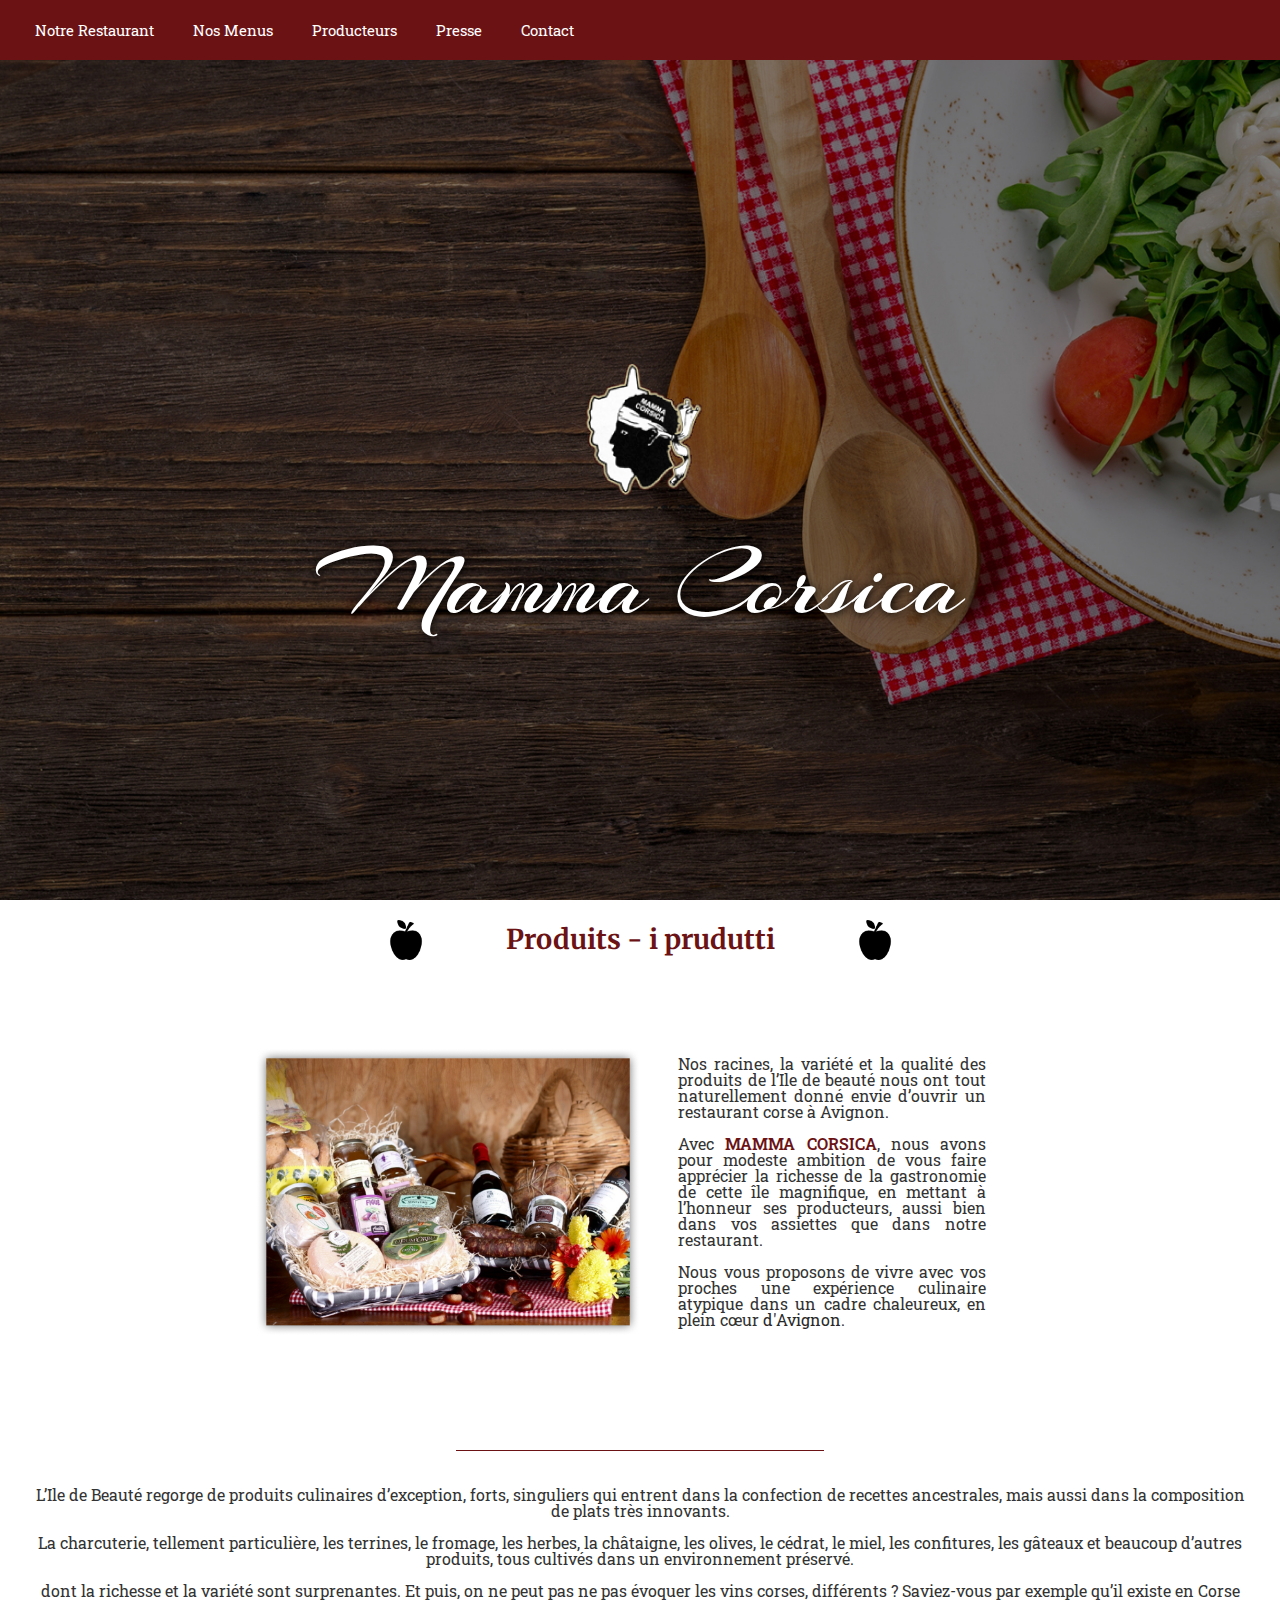
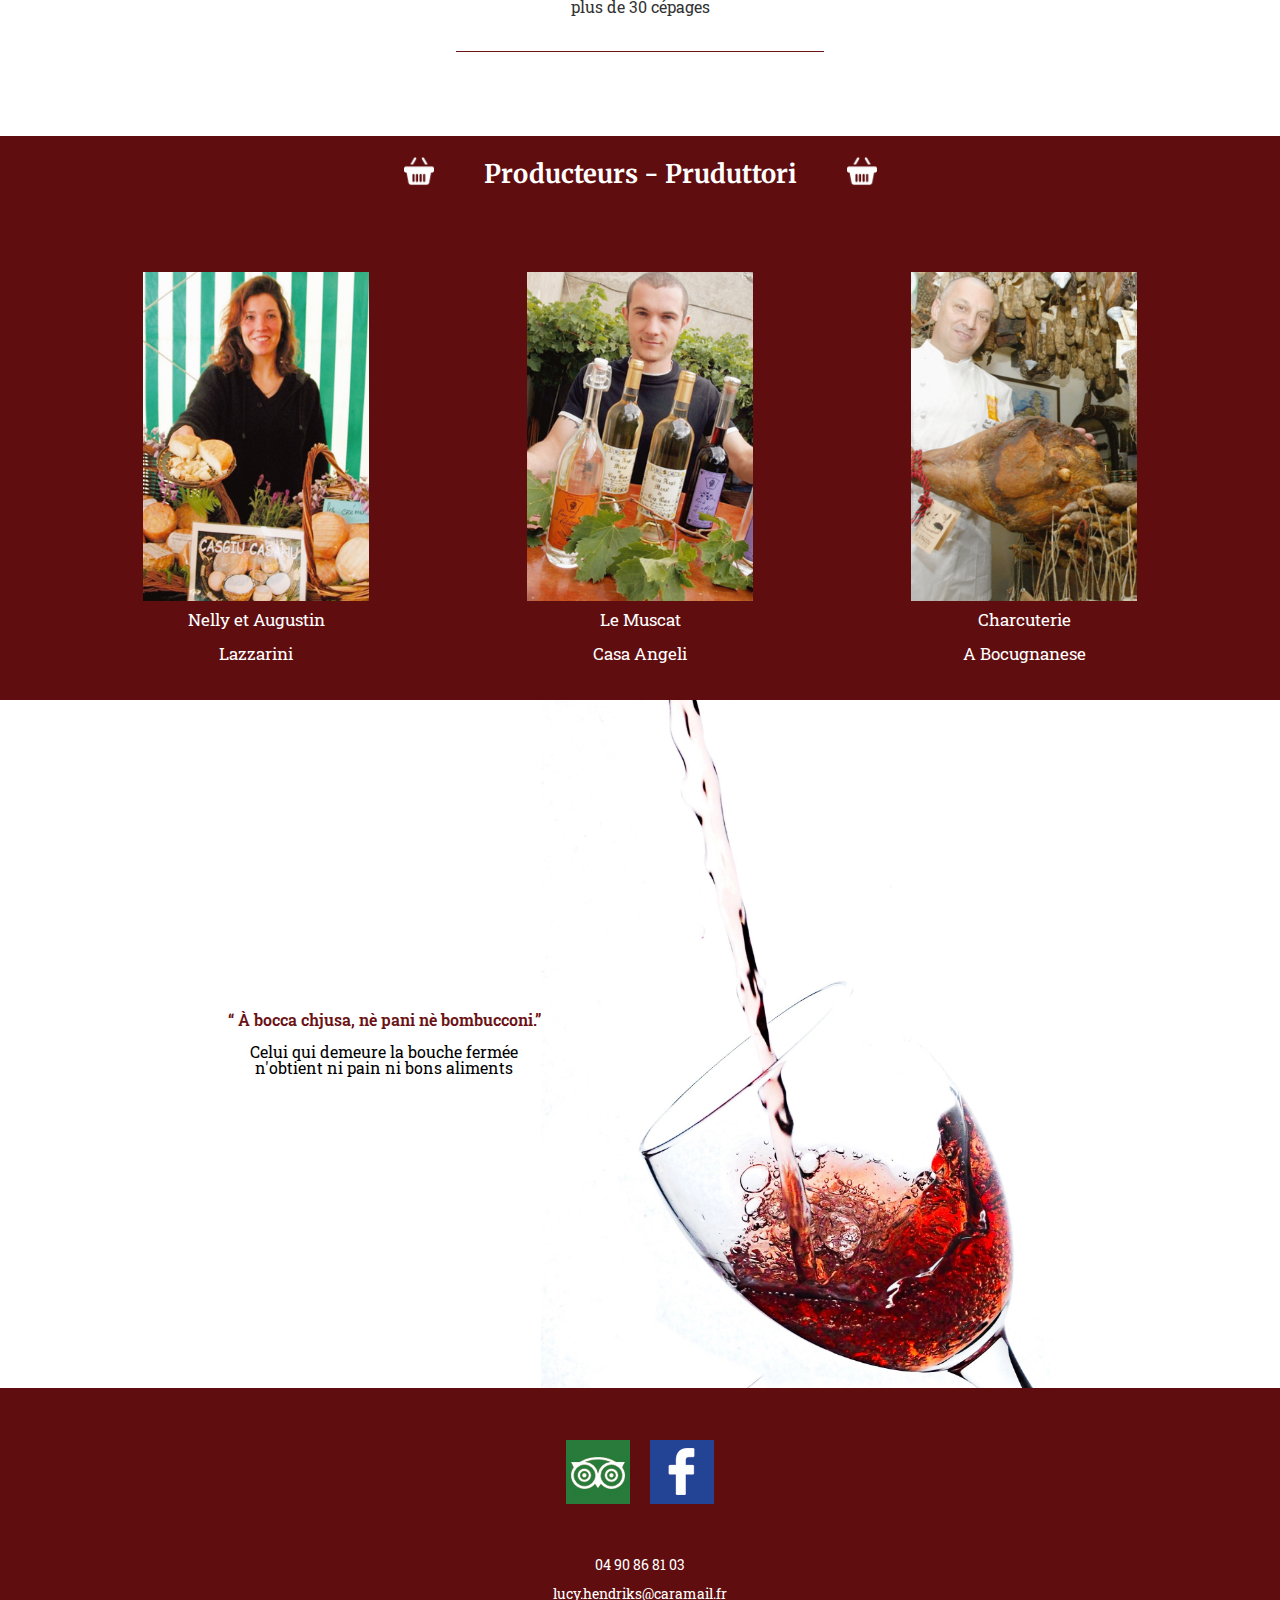
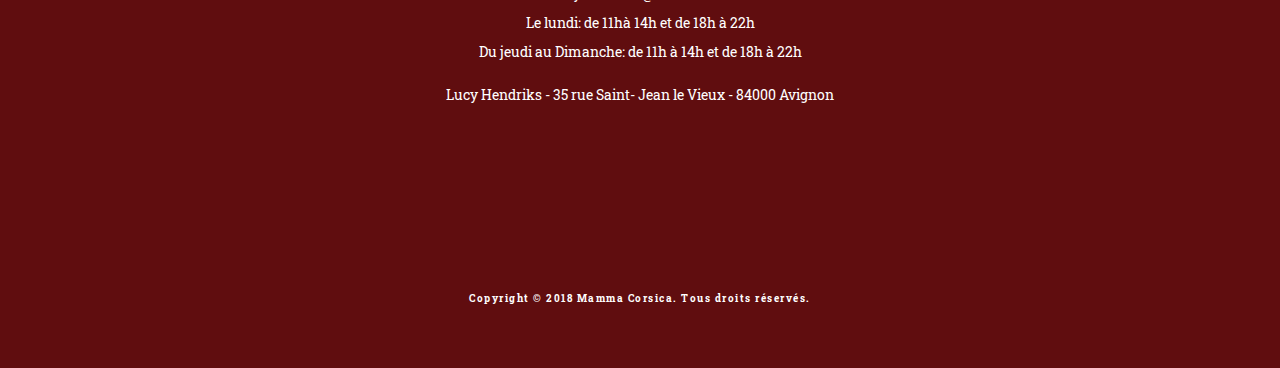
<file: producteur.html>
<!DOCTYPE html>
<html lang="fr">
<!--Start-->

<head>
    <meta charset="UTF-8">
    <meta http-equiv="x-ua-compatible" content="ie=edge">
    <meta name="viewport" content="width=device-width, initial-scale=1, shrink-to-fit=no">
    <title>Mamma Corsica</title>
    <script src="https://ajax.googleapis.com/ajax/libs/jquery/3.2.1/jquery.min.js"></script>
    <link rel="shortcut icon" href="img/logo2.png">
    <link rel="stylesheet" href="producteur.css">
    <link href="https://fonts.googleapis.com/css?family=Roboto+Slab:300,400,600,700,900" rel="stylesheet">
    <link href="https://fonts.googleapis.com/css?family=Merriweather:300,400,700,900" rel="stylesheet">
    <link href="https://fonts.googleapis.com/css?family=Arizonia:300,400,700" rel="stylesheet">
    
<link href="https://maxcdn.bootstrapcdn.com/font-awesome/4.4.0/css/font-awesome.min.css" rel="stylesheet">
</head>
<!--End Start-->

<body>
    <!--Header-->
    <header>
        <nav class="nav">
            <a class="buttonBurger">
                    <span class="buttonBurger__top"></span>
                    <span class="buttonBurger__middle"></span>
                    <span class="buttonBurger__bottom"></span> </a>
            <ul class="navlist">
                <li>
                    <a class="nav-list-item" href="index.html">Notre Restaurant</a>
                </li>
                <li>
                    <a class="nav-list-item" href="menu.html">Nos Menus</a>
                </li>
                
                <li>
                    <a class="nav-list-item" href="producteur.html">Producteurs</a>
                </li>
                <li>
                    <a class="nav-list-item" href="presse.html">Presse</a>
                </li>
                <li>
                    <a class="nav-list-item" href="contact.html">Contact</a>
                </li>
            </ul>
        </nav>
        </header>
        <section class="logo">
            <img src="img/logo2.png" alt="logo">
            <h1>Mamma Corsica</h1>
        </section>

    <!--End Header-->
    <main>
        <h2>Produits - i prudutti</h2>
        <section>
            <article class="bloc1">
                <img src="img/diapo03.png" alt="photo">
                <div class="text1">
                    <p>Nos racines, la variété et la qualité des produits
                       de l’Ile de beauté nous ont tout naturellement donné 
                       envie d’ouvrir un restaurant corse à Avignon.
                        <br>
                        <br>Avec <strong>MAMMA CORSICA</strong>, nous avons pour modeste ambition de vous faire
                            apprécier la richesse de la gastronomie de cette île magnifique, 
                            en mettant à l’honneur ses producteurs, aussi bien dans vos 
                            assiettes que dans notre restaurant.
                        <br>
                        <br>
                        Nous vous proposons de vivre avec vos proches une expérience 
                        culinaire atypique dans un cadre chaleureux, 
                        en plein cœur <strong class="strongout">d'Avignon</strong>.
                    </p>
                </div>
                <div class="accroche1">
                    <hr>
                    <br>
                    <p>L’Ile de Beauté regorge de produits culinaires d’exception, forts, 
                       singuliers qui entrent dans la confection de recettes ancestrales,
                       mais aussi dans la composition de plats très innovants. 
                    </p>
                    <br>
                    <p>
                        La charcuterie, tellement particulière, les terrines, le fromage, 
                        les herbes, la châtaigne, les olives, le cédrat, le miel, 
                        les confitures, les gâteaux et beaucoup d’autres produits,
                        tous cultivés dans un environnement préservé.
                        <br>
                        <br>
                        dont la richesse et la variété sont surprenantes.
                        Et puis, on ne peut pas ne pas évoquer les vins corses,
                        différents ?
                        Saviez-vous par exemple qu’il existe en Corse plus de 30 cépages 
                    </p>
                    <br>
                    <hr>
                </div>
            </article>
        </section>
        <section>
            <article class="bloc2">
                <h2>Producteurs - Pruduttori</h2>
                <div class="directrice">
                    <img src="element/producteur1.jpg" alt="photo">
                    <h3>Nelly et Augustin
                        <br>
                        <br>
                        <span>Lazzarini</span>
                    </h3>
                </div>
                <div class="directeur">
                    <img src="element/producteur2.jpg" alt="photo">
                    <h3>Le Muscat
                        <br>
                        <br>
                        <span>Casa Angeli</span>
                    </h3>
                </div>
                <div class="cuisinier">
                    <img src="element/producteur3.jpg" alt="photo">
                    <h3>Charcuterie
                        <br>
                        <br>
                        <span>A Bocugnanese</span>
                    </h3>
                </div>
            </article>
        </section>
        <section class="deco">
            <article>
                <p><strong>“ À bocca chjusa, nè pani nè bombucconi.”</strong><br><br>
                    Celui qui demeure la bouche fermée <br>
                    n'obtient ni pain ni bons aliments
                </p>
                <img src="element/verre1.jpg" alt="image">
            </article>
        </section>
        <footer>
            <div class="lien">
                <a href="https://www.tripadvisor.fr/Restaurant_Review-g187212-d1975871-Reviews-Mamma_Corsica-Avignon_Vaucluse_Provence_Alpes_Cote_d_Azur.html"
                    target="_blank">
                    <img src="element/tripadvisor.jpg" alt="image">
                </a>
                <a href="https://www.facebook.com/MammaCorsica/"
                target="_blank">
                <img src="element/facebook.jpg" alt="image">
                </a>
                <p>
                04 90 86 81 03<br><br>
                lucy.hendriks@caramail.fr<br><br>
                    Le lundi: de 11hà 14h et de 18h à 22h<br><br>
                    Du jeudi au Dimanche: de 11h à 14h et de 18h à 22h<br><br><br>
                    Lucy Hendriks - 35 rue Saint- Jean le Vieux - 84000 Avignon
                </p>
                <span class="copyright">Copyright © 2018 Mamma Corsica. Tous droits réservés.</span>
            </div>
            </footer>
        
    </main>
    <!--End Contain-->
    <script src="testjava.js"></script>
</body>

</html>
</file>
<file: cssl.css>
/* http://meyerweb.com/eric/tools/css/reset/ 
   v2.0 | 20110126
   License: none (public domain)
*/

html, body, div, span, applet, object, iframe,
h1, h2, h3, h4, h5, h6, p, blockquote, pre,
a, abbr, acronym, address, big, cite, code,
del, dfn, em, img, ins, kbd, q, s, samp,
small, strike, strong, sub, sup, tt, var,
b, u, i, center,
dl, dt, dd, ol, ul, li,
fieldset, form, label, legend,
table, caption, tbody, tfoot, thead, tr, th, td,
article, aside, canvas, details, embed, 
figure, figcaption, footer, header, hgroup, 
menu, nav, output, ruby, section, summary,
time, mark, audio, video {
	margin: 0;
	padding: 0;
	border: 0;
	font-size: 100%;
	font: inherit;
	vertical-align: baseline;
}
/* HTML5 display-role reset for older browsers */
article, aside, details, figcaption, figure, 
footer, header, hgroup, menu, nav, section {
	display: block;
}
body {
    line-height: 1;
    font-family: "roboto slab";
}
ol, ul {
    list-style: none;
    
}
blockquote, q {
	quotes: none;
}
blockquote:before, blockquote:after,
q:before, q:after {
	content: '';
	content: none;
}
table {
	border-collapse: collapse;
	border-spacing: 0;
}

*{
    box-sizing: border-box;
}

body {
    line-height: 1;
    font-family: "roboto slab";
    padding-top:60px;
}


/*------------------------------------*\
START / NAV
\*------------------------------------*/
header{
    display: flex;
}


.nav{
    background-color:#6B1215;
    display: flex;
    flex-direction: row;
    align-items: center;
    z-index: 1000;
    position: fixed;
    width: 100%;
    height: 60px;
    top:0;
    left:0;
    
}

.navlist{
    margin-right: 0px auto;
    padding: 0; 
    float: right;
}
.nav-list-item{
    text-decoration: none;
    color: white;
    font-size: 15px;
    position: relative;
    margin-left: 35px;
}
.nav-list-item:hover{
    text-decoration: none;
    border-bottom: 1px solid white;
}

li{
    list-style: none;
    display: inline-block;
}
@media only screen and (max-width: 768px){ 
    .nav{
        display: block;
    }
    .navlist{
        display: flex;
        flex-direction: column;
        justify-content: space-evenly;
        height: 100vh;
        left: 0;
        width: 100%;
        margin-top: 60px;
        top: 0;
        background-color: #600D0F;;
        position: fixed;
        transform: translateY(-1000px);
    }
    
    .nav-list-item{
        margin-left: 0;
    }
    
    .navlist li{
        display: block;
        text-align: center;
        margin-top: -15%;
    }
    
    .withSidebar .navlist{
        transform: translateY(0);
    }
    .withSidebar .nav-list-item:hover{
        border-bottom: 1px solid white;
    }
/*------------------------------------*\
Btn
\*------------------------------------*/
.buttonBurger{
    float:right;
    position: relative;
    cursor: pointer;
    background: none;
    border: none;
    outline: none;
    height: 30px;
    width: 40px;
    padding:0;
    margin-right: 20px;
    margin-top: 15px;
  }
  .buttonBurger__top, .buttonBurger__middle, .buttonBurger__bottom{
    position: absolute;
    width: 100%;
    height: 4px;
    left:0;
    background:white;
    transition: all .4s ease;
  }
  .buttonBurger__top{
    top: 0%;
  }
  .buttonBurger__top--active{
    top: 50%;
    margin-top:-2px;
    transform: rotate(405deg);
  }
  .buttonBurger__middle{
    top: 50%;
    margin-top:-2px;
  }
  .buttonBurger__middle--active{
    transform: rotate(405deg);
  }
  .buttonBurger__bottom{
    top: 100%;
    margin-top:-4px;
  }
  .buttonBurger__bottom--active{
    top: 50%;
    margin-top:-2px;
    transform: rotate(675deg);
  }
  .buttonBurger:hover .buttonBurger__top{
    top: 50%;
    margin-top:-2px;
  }
  .buttonBurger:hover .buttonBurger__bottom{
    top: 50%;
    margin-top:-2px;
  }

    }
/*------------------------------------*\
HEADER
\*------------------------------------*/
.logo{
    background: url("img/platenew.jpg") no-repeat center center;
    background-size: cover;
    display: flex;
    flex-direction: column;
    justify-content: center;
    height:calc(100vh - 60px);
}
@media only screen and (max-width: 768px){
.logo{
    background: url("img/planchenew.jpg") no-repeat center center;
    background-size: cover;
    display: flex;
    flex-direction: column;
    justify-content: center;
    height:calc(100vh - 60px);
}
}

.logo img {
    margin: 0 auto;
    padding: 3%;
    
}

.logo h1 {
    font-family: Arizonia;
    color: white;
    font-size: 80px;
    text-align: center;
    text-shadow: 1px 1px 10px black;  
}

/*------------------------------------*\
PHONE
\*------------------------------------*/

/*------------------------------------*\
CONTAIN BLOC1
\*------------------------------------*/

h2{
    font-family: "Merriweather";
    font-size: 17px;
    font-weight: 700;
    color: #6B1215;
    text-align: center;
    margin-top: 20px;
    margin-bottom: 5%;
}

h2:before{
    content:"";
    display:inline-block;
    width:30px;
    height:59px;
    background:url(element/icon.png) no-repeat;
    background-size:100%;
    margin:0px 0px -36px 0;
}
h2:after{
    
    content:"";
    display:inline-block;
    width:30px;
    height:59px;
    background:url(element/icon.png) no-repeat;
    background-size:100%;
    margin:0px 0px -36px 0px;
}


.bloc1 > img{
    width: 100%;
    height: auto;
}

.text1{
    font-size: 14px;
    font-weight: 400;
    color: #333333;
    text-align: justify;
    padding: 3%;
}

strong{
    color: #6B1215;
    font-weight: 600;
}

.strongout{
    color: #292929;
    font-weight: normal;
}

.accroche1{
    font-size: 15px;
    font-weight: 400;
    color: #333333;
    text-align: center;
    margin-top: 3%;
    padding: 2%;
    margin-bottom: 3%;
}

hr{
    margin: 20px auto;
    width: 60%;
    height: 1px;
    background-color:#6B1215;
    border: none;
}

/*------------------------------------*\
CONTAIN BLOC2
\*------------------------------------*/
.bloc2{
    background-color: #600D0F;
    display: flex;
    flex-direction: column;
    flex-wrap: wrap;
    justify-content: center;
    align-items: center;
}

.bloc2 h2{
    color: white;
    font-size: 17px;
}

.bloc2 h2:before{
    content:"";
    display:inline-block;
    width:28px;
    height:59px;
    background:url(element/chef.png) no-repeat;
    background-size:100%;
    margin:0px 20px -35px 0;
}

.bloc2 h2:after{ 
    content:"";
    display:inline-block;
    width:28px;
    height:59px;
    background:url(element/chef.png) no-repeat;
    background-size:100%;
    margin:0px 0px -35px 20px;
}

.bloc2 img{
    width: 100%;
    height: auto;
    margin-top: 2%;
    padding: 6%;
    
}
.directrice{
    width: 100%;
    height: auto;
    margin-bottom: 3%;
  
}
.directeur{
    width: 100%;
    height: auto;
    margin-bottom: 3%;
    
}
.cuisinier{
    width: 100%;
    height: auto;
    margin-bottom: 3%;
   
}

.bloc2 h3{
    margin-top: -3%;
    color: white;
    text-align: center;
    font-size: 17px;
}

.bloc2 p > span{
    font-size: 15px;
}
/*------------------------------------*\
CONTAIN NUMBERS
\*------------------------------------*/
.numbers{
    width: 100%;
    display: flex;
    flex-direction: column;
    justify-content: center;
    align-items: center;
}
/*------------------------------------*\
ANIMATE NUMBERS 
\*------------------------------------*/

.round {
    width: 110px;
    height: 110px;
    margin: 40px;
    border: 3px solid #ccc;
    /* Safari 3-4, iOS 1-3.2, Android 1.6- */
    
    -webkit-border-radius: 100px;
    /* Firefox 1-3.6 */
    
    -moz-border-radius: 100px;
    /* Opera 10.5, IE 9, Safari 5, Chrome, Firefox 4, iOS 4, Android 2.1+ */
    
    border-radius: 100px;
  }
  
  .num {
    display: flex;
    flex-direction: column;
    justify-content: center;
    margin: auto;
    margin-top: 38%;
    width: 100%;
    height: auto;
    text-align: center;
    font-size: 1.4rem;
    color: #999;
  }
  .numberstext{
      text-align: center;
      width: 100%;
      height: auto;
      margin-top: -15%;
      margin-bottom: 5%;
      font-family: "merriveather";
      font-weight: 600;
      color: #333333;
  }
/*------------------------------------*\
AVIS
\*------------------------------------*/
.avis{
    background: url("element/platenote.jpg") no-repeat center center;
    background-size: cover;
    margin-top: 4%;
}
.avis article{
    display: flex;
    flex-direction: column;
    align-items: center;
    justify-content: center;
}

.avis p{
      margin-top: 34%;
      color: white;
      text-align: center;
      font-size: 0.8rem;
}

  .white{
      color: white;
}

.avis img {
      justify-content: center;
      width: 30%;
      height: auto;
}

/*------------------------------------*\
FOOTER
\*------------------------------------*/
.lien{
    background-color: #600D0F;
    display: flex;
    flex-wrap: wrap;
    justify-content: center;
}

footer .lien img{
    padding: 10px;
    margin-top: 20%;
    margin-bottom: 30%;
}

footer .lien p{
    width: 100%;
    text-align: center;
    color: white;
    font-size: 0.8rem;
    margin-bottom: 15%;
}

.copyright{
    text-align: center;
    width: 100%;
    height: auto;
    color:white;
    font-size: 0.5rem;
    font-weight: bold;
    letter-spacing: 1.5px;
    margin-bottom: 5%;
}
/*------------------------------------*\
PHONE TALL
\*------------------------------------*/
@media only screen and (min-width: 500px){
/*------------------------------------*\
HEADER
\*------------------------------------*/
.logo h1{
    font-size: 100px;
}
/*------------------------------------*\
BLOC1
\*------------------------------------*/
    h2{
       font-size: 1.3rem; 
    }

    h2:before{
        
        width:40px;
        height:59px;
        margin:0px 10px -30px 0;
    }

    h2:after{ 
        
        width:40px;
        height:59px;
        margin:0px 0px -30px 10px;
    }
    .text1{
        font-size: 15px;
    }
/*------------------------------------*\
BLOC2
\*------------------------------------*/
.bloc2 h2{
    color: white;
    font-size: 1.3rem;
}

.bloc2 h2:before{
    width:30px;
    margin:0px 80px -35px 0;
}

.bloc2 h2:after{ 
    width:30px;
    margin:0px 0px -35px 80px;
}
}
/*------------------------------------*\
TABLETTE
\*------------------------------------*/
@media only screen and (min-width: 768px){

/*------------------------------------*\
CONTAIN BLOC1
\*------------------------------------*/
.bloc1{
    display: flex;
    flex-direction: row;
    flex-wrap: wrap;
    justify-content: center;
    align-items: center;
}
.bloc1 img{
    width: 50%;
    height: 50%;
}
h2{
    font-size: 1.5rem;
}
h2:before{
    margin:0px 50px -30px 0;
}
h2:after{
    margin:0px 0px -30px 50px;
}
.text1{
    width: 50%;
    height: auto;
    font-size: 16px;
}
.accroche1{
    width: 100%;
    height: auto;
    font-size: 16px;
}

/*------------------------------------*\
CONTAIN BLOC2
\*------------------------------------*/
.bloc2{
    display: flex;
    flex-direction: row;
    flex-wrap: wrap;
    justify-content: center;
    align-items: center;
}
.bloc2 h2{
    width: 100%;
    font-size: 1.4rem;
}
.directrice{
    width: 30%;
    height: 30%;
}
.directeur{
    width: 30%;
    height: 30%;
}
.cuisinier{
    width: 30%;
    height: 30%;
}
/*------------------------------------*\
CONTAIN NUMBERS
\*------------------------------------*/
.numbers{
    width: 100%;
    display: flex;
    flex-direction: row;
    justify-content: center;
    align-items: center;
}
/*------------------------------------*\
ANIMATE NUMBERS
\*------------------------------------*/

.round {
    width: 100px;
    height: 100px;
    margin: 50px;
    border: 3px solid #ccc;
    /* Safari 3-4, iOS 1-3.2, Android 1.6- */
    
    -webkit-border-radius: 100px;
    /* Firefox 1-3.6 */
    
    -moz-border-radius: 100px;
    /* Opera 10.5, IE 9, Safari 5, Chrome, Firefox 4, iOS 4, Android 2.1+ */
    
    border-radius: 100px;
  }
  
  .num {
    display: flex;
    flex-direction: column;
    justify-content: center;
    margin: auto;
    margin-top: 38%;
    width: 100%;
    height: auto;
    text-align: center;
    font-size: 1.4rem;
    color: #999;
  }
  .numberstext{
      text-align: center;
      width: 100%;
      height: auto;
      font-size: 1rem;
      font-family: "merriveather";
      font-weight: 600;
      color: #333333;
  }
  /*------------------------------------*\
AVIS
\*------------------------------------*/
.avis p{
    font-size: 0.9rem;
}
}

/*------------------------------------*\
SCREEN
\*------------------------------------*/
@media only screen and (min-width: 1024px){
/*------------------------------------*\
CONTAIN BLOC1
\*------------------------------------*/
h2{
    font-size: 1.7rem;
}

h2:before{
    margin:0px 80px -30px 0;
}

h2:after{
    margin:0px 0px -30px 80px;
}

.bloc1 img{
    width: 30%;
    height: 50%;
}
.text1{
    width: 30%;
    height: auto;
}
.accroche1{
    width: 100%;
    height: auto;
}

hr{
    width: 30%;
}

/*------------------------------------*\
CONTAIN BLOC2
\*------------------------------------*/
.bloc2 h2{
    width: 100%;
    font-size: 1.6rem;
}
.bloc2{
    justify-content: space-evenly;
}

.directrice{
    width: 20%;
    height: 20%;
    
}
.directeur{
    width: 20%;
    height: 20%;
}
.cuisinier{
    width: 20%;
    height: 20%;
}

/*------------------------------------*\
CONTAIN NUMBERS
\*------------------------------------*/
.numbers{
    width: 100%;
    display: flex;
    flex-direction: row;
    justify-content: center;
    align-items: center;
}
/*------------------------------------*\
ANIMATE NUMBERS
\*------------------------------------*/

.round {
    width: 110px;
    height: 110px;
    margin: 60px;
    border: 3px solid #ccc;
    /* Safari 3-4, iOS 1-3.2, Android 1.6- */
    
    -webkit-border-radius: 100px;
    /* Firefox 1-3.6 */
    
    -moz-border-radius: 100px;
    /* Opera 10.5, IE 9, Safari 5, Chrome, Firefox 4, iOS 4, Android 2.1+ */
    
    border-radius: 100px;
  }
  
  .num {
    display: flex;
    flex-direction: column;
    justify-content: center;
    margin: auto;
    margin-top: 38%;
    width: 100%;
    height: auto;
    text-align: center;
    font-size: 1.4rem;
    color: #999;
  }
  .numberstext{
      text-align: center;
      width: 100%;
      height: auto;
      font-size: 1rem;
      font-family: "merriveather";
      font-weight: 600;
      color: #333333;
  }
/*------------------------------------*\
AVIS
\*------------------------------------*/
.avis p{
    font-size: 1rem;
}
/*------------------------------------*\
FOOTER
\*------------------------------------*/
footer .lien img{
    margin-top: 50%;
    margin-bottom: 50%;
}
footer .lien p{
    font-size: 0.9rem;
    margin-bottom: 15%;
}

.copyright{
    font-size: 0.6rem; 
}
}

/*------------------------------------*\
TALL SCREEN
\*------------------------------------*/
@media only screen and (min-width: 1650px){
/*------------------------------------*\
CONTAIN BLOC1
\*------------------------------------*/
.bloc1{
    margin-top: 5%;
}
.bloc1 img{
    width: 30%;
    height: 50%;
}
.text1{
    font-size: 18px;
    width: 30%;
    height: auto;
}
.accroche1{
    font-size: 18px;
    width: 100%;
    height: auto;
}

hr{
    width: 25%;
}
/*------------------------------------*\
CONTAIN NUMBERS
\*------------------------------------*/
.numbers{
    width: 100%;
    display: flex;
    justify-content: center;
}
/*------------------------------------*\
ANIMATE NUMBERS
\*------------------------------------*/

.round {
    display: inline-block;
    width: 110px;
    height: 110px;
    margin: 100px;
    border: 3px solid #ccc;
    /* Safari 3-4, iOS 1-3.2, Android 1.6- */
    
    -webkit-border-radius: 100px;
    /* Firefox 1-3.6 */
    
    -moz-border-radius: 100px;
    /* Opera 10.5, IE 9, Safari 5, Chrome, Firefox 4, iOS 4, Android 2.1+ */
    
    border-radius: 100px;
  }
  
  .num {
    display: flex;
    justify-content: center;
    top: 0;
    bottom: 0;
    margin: auto;
    margin-top: 33%;
    width: 100%;
    height: auto;
    text-align: center;
    font-size: 1.5rem;
    line-height: 30px;
    color: #999;
  }
  .numberstext{
      text-align: center;
      margin-top: -23%;
      font-family: "merriveather";
      font-weight: 600;
      color: #333333;
  }
/*------------------------------------*\
AVIS
\*------------------------------------*/
.avis p{
    font-size: 1.3rem;
}

.avis img{
    width: 22%;
}
/*------------------------------------*\
FOOTER
\*------------------------------------*/
footer .lien img{
    margin-top: 50%;
    margin-bottom: 50%;
}
footer .lien p{
    font-size: 1rem;
    margin-bottom: 10%;
}

.copyright{
    font-size: 0.6rem;
}
}

/*------------------------------------*\
CSS PAGE MENU
\*------------------------------------*/
/*------------------------------------*\
MAIN
\*------------------------------------*/
h2{
    font-family: "Merriweather";
    font-size: 17px;
    font-weight: 700;
    color: #6B1215;
    text-align: center;
    margin-top: 20px;
    margin-bottom: 5%;
}

h2:before{
    content:"";
    display:inline-block;
    width:30px;
    height:59px;
    background:url(element/menu.png) no-repeat;
    background-size:100%;
    margin:0px 0px -36px 0;
}
h2:after{
    
    content:"";
    display:inline-block;
    width:30px;
    height:59px;
    background:url(element/menu.png) no-repeat;
    background-size:100%;
    margin:0px 0px -36px 0px;
}

main{
    margin:0;
}

.menu{
    display: flex;
    justify-content: center;
    align-items: center;
}

.menu img{
    width: 100%;
    height: auto;
}

/*------------------------------------*\
MAIN
\*------------------------------------*/
@media only screen and (min-width: 769px){
    main{
        margin:0;
    }
    
    h2{
        font-size: 1.5rem;
    }
    h2:before{
        width: 50px;
        margin:0px 50px -30px 0;
    }
    h2:after{
        width: 50px;
        margin:0px 0px -30px 50px;
    }
    .menu{
        display: flex;
        justify-content: center;
        align-items: center;
        margin-top: 2%;
        margin-bottom: 2%;
    }
    
    .menu a{
        width: 50%;
        height: auto;
    }
    }
    /*------------------------------------*\
    MAIN
    \*------------------------------------*/
    @media only screen and (min-width: 1000px){ 
    main{
        margin:0;
    }
    h2{
        font-size: 1.7rem;
    }
    
    h2:before{
        margin:0px 80px -20px 0;
    }
    
    h2:after{
        margin:0px 0px -20px 80px;
    }
    .menu{
        display: flex;
        justify-content: center;
        align-items: center;
        margin-top: 2%;
        margin-bottom: 2%;
    }
    
    .menu a{
        width: 50%;
        height: auto;
    }
    }
    /*------------------------------------*\
    MAIN
    \*------------------------------------*/
    @media only screen and (min-width: 1500px){ 
        main{
            margin:0;
        }
        .menu{
            display: flex;
            justify-content: center;
            align-items: center;
            margin-top: 2%;
            margin-bottom: 2%;
        }
        
        .menu a{
            width: 40%;
            height: auto;
        }
        }
/*------------------------------------*\
END CSS PAGE MENU
\*------------------------------------*/
</file>
<file: contact.css>
/* http://meyerweb.com/eric/tools/css/reset/ 
   v2.0 | 20110126
   License: none (public domain)
*/

html, body, div, span, applet, object, iframe,
h1, h2, h3, h4, h5, h6, p, blockquote, pre,
a, abbr, acronym, address, big, cite, code,
del, dfn, em, img, ins, kbd, q, s, samp,
small, strike, strong, sub, sup, tt, var,
b, u, i, center,
dl, dt, dd, ol, ul, li,
fieldset, form, label, legend,
table, caption, tbody, tfoot, thead, tr, th, td,
article, aside, canvas, details, embed, 
figure, figcaption, footer, header, hgroup, 
menu, nav, output, ruby, section, summary,
time, mark, audio, video {
	margin: 0;
	padding: 0;
	border: 0;
	font-size: 100%;
	font: inherit;
	vertical-align: baseline;
}
/* HTML5 display-role reset for older browsers */
article, aside, details, figcaption, figure, 
footer, header, hgroup, menu, nav, section {
	display: block;
}
body {
    line-height: 1;
    font-family: "roboto slab";
}
ol, ul {
    list-style: none;
    
}
blockquote, q {
	quotes: none;
}
blockquote:before, blockquote:after,
q:before, q:after {
	content: '';
	content: none;
}
table {
	border-collapse: collapse;
	border-spacing: 0;
}

*{
    box-sizing: border-box;
}

body {
    background: rgb(233, 233, 233);
    line-height: 1;
    font-family: "roboto slab";
    padding-top:60px;
}


/*------------------------------------*\
START / NAV
\*------------------------------------*/
header{
    display: flex;
}


.nav{
    background-color:#6B1215;
    display: flex;
    flex-direction: row;
    align-items: center;
    z-index: 1000;
    position: fixed;
    width: 100%;
    height: 60px;
    top:0;
    left:0;
    
}

.navlist{
    margin-right: 0px auto;
    padding: 0; 
    float: right;
}
.nav-list-item{
    text-decoration: none;
    color: white;
    font-size: 15px;
    position: relative;
    margin-left: 35px;
}
.nav-list-item:hover{
    text-decoration: none;
    border-bottom: 1px solid white;
}

li{
    list-style: none;
    display: inline-block;
}
@media only screen and (max-width: 768px){ 
    .nav{
        display: block;
    }
    .navlist{
        display: flex;
        flex-direction: column;
        justify-content: space-evenly;
        height: 100vh;
        left: 0;
        width: 100%;
        margin-top: 60px;
        top: 0;
        background-color: #600D0F;;
        position: fixed;
        transform: translateY(-1000px);
    }
    
    .nav-list-item{
        margin-left: 0;
    }
    
    .navlist li{
        display: block;
        text-align: center;
        margin-top: -15%;
    }
    
    .withSidebar .navlist{
        transform: translateY(0);
    }
    .withSidebar .nav-list-item:hover{
        border-bottom: 1px solid white;
    }
/*------------------------------------*\
Btn
\*------------------------------------*/
.buttonBurger{
    float:right;
    position: relative;
    cursor: pointer;
    background: none;
    border: none;
    outline: none;
    height: 30px;
    width: 40px;
    padding:0;
    margin-right: 20px;
    margin-top: 15px;
  }
  .buttonBurger__top, .buttonBurger__middle, .buttonBurger__bottom{
    position: absolute;
    width: 100%;
    height: 4px;
    left:0;
    background:white;
    transition: all .4s ease;
  }
  .buttonBurger__top{
    top: 0%;
  }
  .buttonBurger__top--active{
    top: 50%;
    margin-top:-2px;
    transform: rotate(405deg);
  }
  .buttonBurger__middle{
    top: 50%;
    margin-top:-2px;
  }
  .buttonBurger__middle--active{
    transform: rotate(405deg);
  }
  .buttonBurger__bottom{
    top: 100%;
    margin-top:-4px;
  }
  .buttonBurger__bottom--active{
    top: 50%;
    margin-top:-2px;
    transform: rotate(675deg);
  }
  .buttonBurger:hover .buttonBurger__top{
    top: 50%;
    margin-top:-2px;
  }
  .buttonBurger:hover .buttonBurger__bottom{
    top: 50%;
    margin-top:-2px;
  }

    }
/*------------------------------------*\
HEADER
\*------------------------------------*/
.logo{
    background: url("img/platenew.jpg") no-repeat center center;
    background-size: cover;
    display: flex;
    flex-direction: column;
    justify-content: center;
    height:calc(100vh - 60px);
}
@media only screen and (max-width: 768px){
.logo{
    background: url("img/planchenew.jpg") no-repeat center center;
    background-size: cover;
    display: flex;
    flex-direction: column;
    justify-content: center;
    height:calc(100vh - 60px);
}
}

.logo img {
    margin: 0 auto;
    padding: 3%;
    
}

.logo h1 {
    font-family: Arizonia;
    color: white;
    font-size: 100px;
    text-align: center;
    text-shadow: 1px 1px 10px black;  
}
/*------------------------------------*\
FORMULAIRE
\*------------------------------------*/
main{
    display: flex;
    justify-content: center;
}
h1 {
    font-size: 1.5rem;
    color: #6B1215;
    margin: 10px 0 6px 0;
    text-align: center;
 }
 h2{
    margin: 0 0 20px 0;
    text-align: center;
 }
 
 #contact-form {
    background-color:rgba(255, 255, 255, 0.5);
    box-shadow: 0 8px 15px rgba(41, 41, 41, 0.2);
    padding: 10px 20px 30px 20px;
    max-width:100%;
    margin-top:40px;
    margin-bottom: 50px;
    border-radius:7px;
    -webkit-border-radius:7px;
    -moz-border-radius:7px;
 }
 #contact-form input,   
 #contact-form select,   
 #contact-form textarea,   
 #contact-form label { 
    font-size: 15px;
    font-family: "roboto";
    margin-bottom: 2px;
 } 
 #contact-form input,   
 #contact-form select,   
 #contact-form textarea { 
    width:100%;
    background: rgb(255, 255, 255, 1);
    box-shadow:inset 0 1px 10px rgba(41, 41, 41, 0.2);
    border: 0; 
    -moz-border-radius: 4px;  
    -webkit-border-radius: 4px;  
    border-radius: 4px;
    margin-bottom: 25px;  
    padding: 5px;  
 }  
 #contact-form input:focus,   
 #contact-form select:focus,   
 #contact-form textarea:focus {  
    background-color: #E5E6E7; 
 }  
 #contact-form textarea {
    width:100%;
    height: 150px;
 }
 #contact-form button[type="submit"] {
    cursor:pointer;
    width:100%;
    border:none;
    background:#6B1215;
    background-image:linear-gradient(bottom, #350000 0%, #6B1215 52%);
    background-image:-moz-linear-gradient(bottom, #350000 0%, #6B1215 52%);
    background-image:-webkit-linear-gradient(bottom, #350000 0%, #6B1215 52%);
    color:#FFF;
    margin:0 0 5px;
    padding:10px;
    border-radius:5px;
 }
 #contact-form button[type="submit"]:hover {
    background-image:linear-gradient(bottom, #6B1215 0%, #9e5759 52%);
    background-image:-moz-linear-gradient(bottom, #6B1215 0%, #9e5759 52%);
    background-image:-webkit-linear-gradient(bottom, #6B1215 0%, #9e5759 52%);
    -webkit-transition:background 0.3s ease-in-out;
    -moz-transition:background 0.3s ease-in-out;
    transition:background-color 0.3s ease-in-out;
 }
 #contact-form button[type="submit"]:active {
    box-shadow:inset 0 1px 3px rgba(0,0,0,0.9);
 }
 input:required, textarea:required {  
    box-shadow: none;
    -moz-box-shadow: none;  
    -webkit-box-shadow: none;  
    -o-box-shadow: none;  
 } 
 #contact-form .required { 
    color: rgb(194, 194, 194);      
 }
 
 /* Hide success/failure message
    (especially since the php is missing) */
 #failure, #success {
    color: #6EA070; 
    display:none;  
 }
 
 /* Make form look nice on smaller screens */
 @media only screen and (max-width: 580px) {
    #contact-form{
       width: 88%;
       margin-left: 0;
       padding-left: 3%;
       padding-right: 3%;
    }
 }
/*------------------------------------*\
FOOTER
\*------------------------------------*/
.lien{
    background-color: #600D0F;
    display: flex;
    flex-wrap: wrap;
    justify-content: center;
}

footer .lien img{
    padding: 10px;
    margin-top: 20%;
    margin-bottom: 30%;
}

footer .lien p{
    width: 100%;
    text-align: center;
    color: white;
    font-size: 0.8rem;
    margin-bottom: 15%;
}

.copyright{
    text-align: center;
    width: 100%;
    height: auto;
    color:white;
    font-size: 0.5rem;
    font-weight: bold;
    letter-spacing: 1.5px;
    margin-bottom: 5%;
}
</file>
<file: presse.css>
/* http://meyerweb.com/eric/tools/css/reset/ 
   v2.0 | 20110126
   License: none (public domain)
*/
html, body, div, span, applet, object, iframe,
h1, h2, h3, h4, h5, h6, p, blockquote, pre,
a, abbr, acronym, address, big, cite, code,
del, dfn, em, img, ins, kbd, q, s, samp,
small, strike, strong, sub, sup, tt, var,
b, u, i, center,
dl, dt, dd, ol, ul, li,
fieldset, form, label, legend,
table, caption, tbody, tfoot, thead, tr, th, td,
article, aside, canvas, details, embed, 
figure, figcaption, footer, header, hgroup, 
menu, nav, output, ruby, section, summary,
time, mark, audio, video {
	margin: 0;
	padding: 0;
	border: 0;
	font-size: 100%;
	font: inherit;
	vertical-align: baseline;
}
/* HTML5 display-role reset for older browsers */
article, aside, details, figcaption, figure, 
footer, header, hgroup, menu, nav, section {
	display: block;
}
body {
    line-height: 1;
    font-family: "roboto slab";
}
ol, ul {
    list-style: none;
    
}
blockquote, q {
	quotes: none;
}
blockquote:before, blockquote:after,
q:before, q:after {
	content: '';
	content: none;
}
table {
	border-collapse: collapse;
	border-spacing: 0;
}
*{  
    box-sizing: border-box;
}

body{
    margin: 0;
    padding: 0;
}
/*------------------------------------*\
START / NAV
\*------------------------------------*/
header{
    display: flex;
}


.nav{
    background-color:#6B1215;
    display: flex;
    flex-direction: row;
    align-items: center;
    z-index: 1000;
    position: fixed;
    width: 100%;
    height: 60px;
    top:0;
    left:0;
    
}

.navlist{
    margin-right: 0px auto;
    padding: 0; 
    float: right;
}
.nav-list-item{
    text-decoration: none;
    color: white;
    font-size: 15px;
    position: relative;
    margin-left: 35px;
}
.nav-list-item:hover{
    text-decoration: none;
    border-bottom: 1px solid white;
}

li{
    list-style: none;
    display: inline-block;
}
@media only screen and (max-width: 768px){ 
    .nav{
        display: block;
    }
    .navlist{
        display: flex;
        flex-direction: column;
        justify-content: space-evenly;
        height: 100vh;
        left: 0;
        width: 100%;
        margin-top: 60px;
        top: 0;
        background-color: #600D0F;;
        position: fixed;
        transform: translateY(-1000px);
    }
    
    .nav-list-item{
        margin-left: 0;
    }
    
    .navlist li{
        display: block;
        text-align: center;
        margin-top: -15%;
    }
    
    .withSidebar .navlist{
        transform: translateY(0);
    }
    .withSidebar .nav-list-item:hover{
        border-bottom: 1px solid white;
    }
/*------------------------------------*\
Btn
\*------------------------------------*/
.buttonBurger{
    float:right;
    position: relative;
    cursor: pointer;
    background: none;
    border: none;
    outline: none;
    height: 30px;
    width: 40px;
    padding:0;
    margin-right: 20px;
    margin-top: 15px;
  }
  .buttonBurger__top, .buttonBurger__middle, .buttonBurger__bottom{
    position: absolute;
    width: 100%;
    height: 4px;
    left:0;
    background:white;
    transition: all .4s ease;
  }
  .buttonBurger__top{
    top: 0%;
  }
  .buttonBurger__top--active{
    top: 50%;
    margin-top:-2px;
    transform: rotate(405deg);
  }
  .buttonBurger__middle{
    top: 50%;
    margin-top:-2px;
  }
  .buttonBurger__middle--active{
    transform: rotate(405deg);
  }
  .buttonBurger__bottom{
    top: 100%;
    margin-top:-4px;
  }
  .buttonBurger__bottom--active{
    top: 50%;
    margin-top:-2px;
    transform: rotate(675deg);
  }
  .buttonBurger:hover .buttonBurger__top{
    top: 50%;
    margin-top:-2px;
  }
  .buttonBurger:hover .buttonBurger__bottom{
    top: 50%;
    margin-top:-2px;
  }

    }
/*------------------------------------*\
HEADER
\*------------------------------------*/
.logo{
    background: url("img/platenew.jpg") no-repeat center center;
    background-size: cover;
    display: flex;
    flex-direction: column;
    justify-content: center;
    height: calc(112.7vh - 60px);
}
@media only screen and (max-width: 768px){
.logo{
    background: url("img/planchenew.jpg") no-repeat center center;
    background-size: cover;
    display: flex;
    flex-direction: column;
    justify-content: center;
    height:calc(100vh - 60px);
}
}

.logo img {
    margin: 0 auto;
    padding: 3%;
    
}

.logo h1 {
    font-family: Arizonia;
    color: white;
    font-size: 100px;
    text-align: center;
    text-shadow: 1px 1px 10px black;  
}

/* -----------------START--------------------*/
.page{
    display: grid;
    width: 100%;
    grid-template-columns: repeat(12,1fr);
    grid-template-rows: repeat(4,1fr);
    margin-bottom: 10%;
}
span{
    display: flex;
    align-items: center;
    justify-content: center;
    width: 100%;
    grid-column: 1/ span 12;
    grid-row: 1/1;
}
p{
    font-size: 1.3rem;
    text-align: center;
    padding: 2%;
}
.merci{
    color: #600D0F;
}
.page img{
    box-shadow: 0px 2px 25px -5px;
}
hr{
    width: 31%;
    height: 1px;
    background-color:#6B1215;
    border: none;
}
/* -----------------LIVRE D'OR--------------------*/
.livreor{
    display: flex;
    flex-direction: row;
    flex-wrap: wrap;
    justify-content: center;
    margin-top: 5%;
    grid-column: 1/ span 12;
    grid-row: 1/1;
}
.livreor img{
    width: 20%;
}

/* -----------------PHOTO 1--------------------*/
.photo1 img{
    width: 92%;
    height: auto;
    
}
.photo1{
    display: flex;
    justify-content: center;
    align-items: flex-start;
    grid-column: 3/7;
    grid-row: 2/4;
}
/* -----------------PHOTO 2--------------------*/
.photo2 img{
    width: 98%;
    height: auto;
}
.photo2{
    display: flex;
    justify-content: center;
    align-items: flex-start;
    grid-column: 7/11;
    grid-row: 2/3;
}
/* -----------------PHOTO 3--------------------*/
.photo3 img{
    width: 92%;
    height: auto;
}
.photo3{
    display: flex;
    justify-content: center;
    align-items: flex-end;
    grid-column: 3/7;
    grid-row: 3/4;
}
/* -----------------PHOTO 4--------------------*/
.photo4 img{
    width: 98%;
    height: auto;
    margin-top: 5%;
}
.photo4{
    display: flex;
    justify-content: center;
    align-items: flex-start;
    grid-column: 7/11;
    grid-row: 3/5;
}
/* -----------------PHOTO 5--------------------*/
.photo5 img{
    width: 92%;
    margin-top: 5%;
    height: auto;
}
.photo5{
    display: flex;
    justify-content: center;
    align-items: flex-start;
    grid-column: 3/7;
    grid-row: 4/6;
}
/* -----------------PHOTO 6--------------------*/
.photo6 img{
    width: 54%;
    margin-top: -7%;
    height: auto;
}
.photo6{
    display: flex;
    justify-content: center;
    align-items: flex-end;
    grid-column: 3/7;
    grid-row: 4/5;
}

/*------------------------------------*\
FOOTER
\*------------------------------------*/
.lien{
    background-color: #600D0F;
    display: flex;
    flex-wrap: wrap;
    justify-content: center;
}

footer .lien img{
    padding: 10px;
    margin-top: 20%;
    margin-bottom: 30%;
}

footer .lien p{
    width: 100%;
    text-align: center;
    color: white;
    font-size: 0.8rem;
    margin-bottom: 15%;
}

.copyright{
    text-align: center;
    width: 100%;
    height: auto;
    color:white;
    font-size: 0.5rem;
    font-weight: bold;
    letter-spacing: 1.5px;
    margin-bottom: 5%;
}
@media only screen and (min-width: 1024px){
/*------------------------------------*\
FOOTER
\*------------------------------------*/
footer .lien img{
    margin-top: 50%;
    margin-bottom: 50%;
}
footer .lien p{
    font-size: 0.9rem;
    margin-bottom: 15%;
}

.copyright{
    font-size: 0.6rem; 
}
}

@media only screen and (min-width: 1650px){
/*------------------------------------*\
FOOTER
\*------------------------------------*/
footer .lien img{
    margin-top: 50%;
    margin-bottom: 50%;
}
footer .lien p{
    font-size: 1rem;
    margin-bottom: 10%;
}

.copyright{
    font-size: 0.6rem;
}
}

@media only screen and (max-width: 768px){

.page{
        
        display: flex;
        padding: 5%;
        width: 100%;
        height: auto;
        flex-wrap: wrap;
        justify-content: center;
    }
    .livreor img{
        width: 40%;
        margin-bottom: 5%;
    }
 /* -----------------PHOTO 1--------------------*/
.photo1 img{
    margin-top: 5%;
    width: 80%;
    height: auto;
}

/* -----------------PHOTO 2--------------------*/
.photo2 img{
    width: 80%;
    height: auto;
   margin-top: 5%;
}

/* -----------------PHOTO 3--------------------*/
.photo3 img{
    width: 80%;
    height: auto;
    margin-top: 5%;
}

/* -----------------PHOTO 4--------------------*/
.photo4 img{
    width: 80%;
    height: auto;
}

/* -----------------PHOTO 5--------------------*/
.photo5 img{
    width: 80%;
    height: auto;
}

/* -----------------PHOTO 6--------------------*/
.photo6 img{
    width: 80%;
    margin-top: 5%;
    height: auto;
}
}
</file>
<file: producteur.css>
/* http://meyerweb.com/eric/tools/css/reset/ 
   v2.0 | 20110126
   License: none (public domain)
*/

html, body, div, span, applet, object, iframe,
h1, h2, h3, h4, h5, h6, p, blockquote, pre,
a, abbr, acronym, address, big, cite, code,
del, dfn, em, img, ins, kbd, q, s, samp,
small, strike, strong, sub, sup, tt, var,
b, u, i, center,
dl, dt, dd, ol, ul, li,
fieldset, form, label, legend,
table, caption, tbody, tfoot, thead, tr, th, td,
article, aside, canvas, details, embed, 
figure, figcaption, footer, header, hgroup, 
menu, nav, output, ruby, section, summary,
time, mark, audio, video {
	margin: 0;
	padding: 0;
	border: 0;
	font-size: 100%;
	font: inherit;
	vertical-align: baseline;
}
/* HTML5 display-role reset for older browsers */
article, aside, details, figcaption, figure, 
footer, header, hgroup, menu, nav, section {
	display: block;
}
body {
    line-height: 1;
    font-family: "roboto slab";
}
ol, ul {
    list-style: none;
    
}
blockquote, q {
	quotes: none;
}
blockquote:before, blockquote:after,
q:before, q:after {
	content: '';
	content: none;
}
table {
	border-collapse: collapse;
	border-spacing: 0;
}

*{
    box-sizing: border-box;
}

body {
    line-height: 1;
    font-family: "roboto slab";
    padding-top:60px;
}

/*------------------------------------*\
START / NAV
\*------------------------------------*/
header{
    display: flex;
}


.nav{
    background-color:#6B1215;
    display: flex;
    flex-direction: row;
    align-items: center;
    z-index: 1000;
    position: fixed;
    width: 100%;
    height: 60px;
    top:0;
    left:0;
    
}

.navlist{
    margin-right: 0px auto;
    padding: 0; 
    float: right;
}
.nav-list-item{
    text-decoration: none;
    color: white;
    font-size: 15px;
    position: relative;
    margin-left: 35px;
}
.nav-list-item:hover{
    text-decoration: none;
    border-bottom: 1px solid white;
}

li{
    list-style: none;
    display: inline-block;
}
@media only screen and (max-width: 768px){ 
    .nav{
        display: block;
    }
    .navlist{
        display: flex;
        flex-direction: column;
        justify-content: space-evenly;
        height: 100vh;
        left: 0;
        width: 100%;
        margin-top: 60px;
        top: 0;
        background-color: #600D0F;;
        position: fixed;
        transform: translateY(-1000px);
    }
    
    .nav-list-item{
        margin-left: 0;
    }
    
    .navlist li{
        display: block;
        text-align: center;
        margin-top: -15%;
    }
    
    .withSidebar .navlist{
        transform: translateY(0);
    }
    .withSidebar .nav-list-item:hover{
        border-bottom: 1px solid white;
    }
/*------------------------------------*\
Btn
\*------------------------------------*/
.buttonBurger{
    float:right;
    position: relative;
    cursor: pointer;
    background: none;
    border: none;
    outline: none;
    height: 30px;
    width: 40px;
    padding:0;
    margin-right: 20px;
    margin-top: 15px;
  }
  .buttonBurger__top, .buttonBurger__middle, .buttonBurger__bottom{
    position: absolute;
    width: 100%;
    height: 4px;
    left:0;
    background:white;
    transition: all .4s ease;
  }
  .buttonBurger__top{
    top: 0%;
  }
  .buttonBurger__top--active{
    top: 50%;
    margin-top:-2px;
    transform: rotate(405deg);
  }
  .buttonBurger__middle{
    top: 50%;
    margin-top:-2px;
  }
  .buttonBurger__middle--active{
    transform: rotate(405deg);
  }
  .buttonBurger__bottom{
    top: 100%;
    margin-top:-4px;
  }
  .buttonBurger__bottom--active{
    top: 50%;
    margin-top:-2px;
    transform: rotate(675deg);
  }
  .buttonBurger:hover .buttonBurger__top{
    top: 50%;
    margin-top:-2px;
  }
  .buttonBurger:hover .buttonBurger__bottom{
    top: 50%;
    margin-top:-2px;
  }

    }
/*------------------------------------*\
HEADER
\*------------------------------------*/
.logo{
    background: url("img/platenew.jpg") no-repeat center center;
    background-size: cover;
    display: flex;
    flex-direction: column;
    justify-content: center;
    height:calc(100vh - 60px);
}
@media only screen and (max-width: 768px){
.logo{
    background: url("img/planchenew.jpg") no-repeat center center;
    background-size: cover;
    display: flex;
    flex-direction: column;
    justify-content: center;
    height:calc(100vh - 60px);
}
}

.logo img {
    margin: 0 auto;
    padding: 3%;
    
}

.logo h1 {
    font-family: Arizonia;
    color: white;
    font-size: 100px;
    text-align: center;
    text-shadow: 1px 1px 10px black;  
}
/*------------------------------------*\
PHONE
\*------------------------------------*/

/*------------------------------------*\
CONTAIN BLOC1
\*------------------------------------*/
h2{
    font-family: "Merriweather";
    font-size: 17px;
    font-weight: 700;
    color: #6B1215;
    text-align: center;
    margin-top: 20px;
    margin-bottom: 5%;
}

h2:before{
    content:"";
    display:inline-block;
    width:30px;
    height:59px;
    background:url(element/produit.png) no-repeat;
    background-size:100%;
    margin:0px 0px -36px 0;
}
h2:after{
    
    content:"";
    display:inline-block;
    width:30px;
    height:59px;
    background:url(element/produit.png) no-repeat;
    background-size:100%;
    margin:0px 0px -36px 0px;
}

.bloc1 > img{
    width: 100%;
    height: auto;
}

.text1{
    font-size: 14px;
    font-weight: 400;
    color: #333333;
    text-align: justify;
    padding: 3%;
}

strong{
    color: #6B1215;
    font-weight: 600;
}

.strongout{
    color: #292929;
    font-weight: normal;
}

.accroche1{
    font-size: 15px;
    font-weight: 400;
    color: #333333;
    text-align: center;
    margin-top: 3%;
    padding: 2%;
    margin-bottom: 3%;
}

hr{
    margin: 20px auto;
    width: 60%;
    height: 1px;
    background-color:#6B1215;
    border: none;
}

/*------------------------------------*\
CONTAIN BLOC2
\*------------------------------------*/
.bloc2{
    background-color: #600D0F;
    display: flex;
    flex-direction: column;
    flex-wrap: wrap;
    justify-content: center;
    align-items: center;
}

.bloc2 h2{
    color: white;
    font-size: 17px;
}

.bloc2 h2:before{
    content:"";
    display:inline-block;
    width:28px;
    height:59px;
    background:url(element/basket.png) no-repeat;
    background-size:100%;
    margin:0px 20px -35px 0;
}

.bloc2 h2:after{ 
    content:"";
    display:inline-block;
    width:28px;
    height:59px;
    background:url(element/basket.png) no-repeat;
    background-size:100%;
    margin:0px 0px -35px 20px;
}

.bloc2 img{
    width: 100%;
    height: auto;
    margin-top: 2%;
    padding: 6%;
    
}
.directrice{
    width: 100%;
    height: auto;
    margin-bottom: 3%;
  
}
.directeur{
    width: 100%;
    height: auto;
    margin-bottom: 3%;
    
}
.cuisinier{
    width: 100%;
    height: auto;
    margin-bottom: 3%;
   
}

.bloc2 h3{
    margin-top: -3%;
    color: white;
    text-align: center;
    font-size: 17px;
}

.bloc2 p > span{
    font-size: 15px;
}
/*------------------------------------*\
CONTAIN NUMBERS
\*------------------------------------*/
.numbers{
    width: 100%;
    display: flex;
    flex-direction: column;
    justify-content: center;
    align-items: center;
}
/*------------------------------------*\
ANIMATE NUMBERS 
\*------------------------------------*/

.round {
    width: 110px;
    height: 110px;
    margin: 40px;
    border: 3px solid #ccc;
    /* Safari 3-4, iOS 1-3.2, Android 1.6- */
    
    -webkit-border-radius: 100px;
    /* Firefox 1-3.6 */
    
    -moz-border-radius: 100px;
    /* Opera 10.5, IE 9, Safari 5, Chrome, Firefox 4, iOS 4, Android 2.1+ */
    
    border-radius: 100px;
  }
  
  .num {
    display: flex;
    flex-direction: column;
    justify-content: center;
    margin: auto;
    margin-top: 38%;
    width: 100%;
    height: auto;
    text-align: center;
    font-size: 1.4rem;
    color: #999;
  }
  .numberstext{
      text-align: center;
      width: 100%;
      height: auto;
      margin-top: -15%;
      margin-bottom: 5%;
      font-family: "merriveather";
      font-weight: 600;
      color: #333333;
  }
/*------------------------------------*\
DECO
\*------------------------------------*/
.deco article{
    display: flex;
    flex-direction: row;
    align-items: center;
    justify-content: center;
}

.deco p{
      text-align: center;
      font-size: 0.8rem;
}

.deco img {
      width: 40%;
      height: auto;
}

/*------------------------------------*\
FOOTER
\*------------------------------------*/
.lien{
    background-color: #600D0F;
    display: flex;
    flex-wrap: wrap;
    justify-content: center;
}

footer .lien img{
    padding: 10px;
    margin-top: 20%;
    margin-bottom: 30%;
}

footer .lien p{
    width: 100%;
    text-align: center;
    color: white;
    font-size: 0.8rem;
    margin-bottom: 15%;
}

.copyright{
    text-align: center;
    width: 100%;
    height: auto;
    color:white;
    font-size: 0.5rem;
    font-weight: bold;
    letter-spacing: 1.5px;
    margin-bottom: 5%;
}
/*------------------------------------*\
PHONE TALL
\*------------------------------------*/
@media only screen and (min-width: 500px){
/*------------------------------------*\
HEADER
\*------------------------------------*/
header h1{
    font-size: 100px;
}
/*------------------------------------*\
BLOC1
\*------------------------------------*/
    h2{
       font-size: 1.3rem; 
    }

    h2:before{
        
        width:40px;
        height:59px;
        margin:0px 10px -30px 0;
    }

    h2:after{ 
        
        width:40px;
        height:59px;
        margin:0px 0px -30px 10px;
    }
    .text1{
        font-size: 15px;
    }
/*------------------------------------*\
BLOC2
\*------------------------------------*/
.bloc2 h2{
    color: white;
    font-size: 1.3rem;
}

.bloc2 h2:before{
    width:30px;
    margin:0px 30px -35px 0;
}

.bloc2 h2:after{ 
    width:30px;
    margin:0px 0px -35px 30px;
}
}
/*------------------------------------*\
TABLETTE
\*------------------------------------*/
@media only screen and (min-width: 768px){

/*------------------------------------*\
CONTAIN BLOC1
\*------------------------------------*/
.bloc1{
    display: flex;
    flex-direction: row;
    flex-wrap: wrap;
    justify-content: center;
    align-items: center;
}
.bloc1 img{
    width: 50%;
    height: 50%;
}
h2{
    font-size: 1.5rem;
}
h2:before{
    margin:0px 50px -30px 0;
}
h2:after{
    margin:0px 0px -30px 50px;
}
.text1{
    width: 50%;
    height: auto;
    font-size: 16px;
}
.accroche1{
    width: 100%;
    height: auto;
    font-size: 16px;
}

/*------------------------------------*\
CONTAIN BLOC2
\*------------------------------------*/
.bloc2{
    display: flex;
    flex-direction: row;
    flex-wrap: wrap;
    justify-content: center;
    align-items: center;
}
.bloc2 h2{
    width: 100%;
    font-size: 1.4rem;
}
.directrice{
    width: 30%;
    height: 30%;
}
.directeur{
    width: 30%;
    height: 30%;
}
.cuisinier{
    width: 30%;
    height: 30%;
}
/*------------------------------------*\
CONTAIN NUMBERS
\*------------------------------------*/
.numbers{
    width: 100%;
    display: flex;
    flex-direction: row;
    justify-content: center;
    align-items: center;
}
/*------------------------------------*\
ANIMATE NUMBERS
\*------------------------------------*/

.round {
    width: 100px;
    height: 100px;
    margin: 50px;
    border: 3px solid #ccc;
    /* Safari 3-4, iOS 1-3.2, Android 1.6- */
    
    -webkit-border-radius: 100px;
    /* Firefox 1-3.6 */
    
    -moz-border-radius: 100px;
    /* Opera 10.5, IE 9, Safari 5, Chrome, Firefox 4, iOS 4, Android 2.1+ */
    
    border-radius: 100px;
  }
  
  .num {
    display: flex;
    flex-direction: column;
    justify-content: center;
    margin: auto;
    margin-top: 38%;
    width: 100%;
    height: auto;
    text-align: center;
    font-size: 1.4rem;
    color: #999;
  }
  .numberstext{
      text-align: center;
      width: 100%;
      height: auto;
      font-size: 1rem;
      font-family: "merriveather";
      font-weight: 600;
      color: #333333;
  }
/*------------------------------------*\
DECO
\*------------------------------------*/
.deco p{
    font-size: 0.9rem;
}
}

/*------------------------------------*\
SCREEN
\*------------------------------------*/
@media only screen and (min-width: 1024px){
/*------------------------------------*\
CONTAIN BLOC1
\*------------------------------------*/
h2{
    font-size: 1.7rem;
}

h2:before{
    margin:0px 80px -30px 0px;
}

h2:after{
    margin:0px 0px -30px 80px;
}

.bloc1 img{
    width: 30%;
    height: 50%;
}
.text1{
    width: 30%;
    height: auto;
}
.accroche1{
    width: 100%;
    height: auto;
}

hr{
    width: 30%;
}

/*------------------------------------*\
CONTAIN BLOC2
\*------------------------------------*/
.bloc2 h2{
    width: 100%;
    font-size: 1.6rem;
}
.bloc2{
    justify-content: space-evenly;
}

.directrice{
    width: 20%;
    height: 20%;
    
}
.directeur{
    width: 20%;
    height: 20%;
}
.cuisinier{
    width: 20%;
    height: 20%;
}
.bloc2 h2:before{
    margin:0px 50px -32px 0;
}

.bloc2 h2:after{ 
    margin:0px 0px -32px 50px;
}
/*------------------------------------*\
CONTAIN NUMBERS
\*------------------------------------*/
.numbers{
    width: 100%;
    display: flex;
    flex-direction: row;
    justify-content: center;
    align-items: center;
}
/*------------------------------------*\
ANIMATE NUMBERS
\*------------------------------------*/

.round {
    width: 110px;
    height: 110px;
    margin: 60px;
    border: 3px solid #ccc;
    /* Safari 3-4, iOS 1-3.2, Android 1.6- */
    
    -webkit-border-radius: 100px;
    /* Firefox 1-3.6 */
    
    -moz-border-radius: 100px;
    /* Opera 10.5, IE 9, Safari 5, Chrome, Firefox 4, iOS 4, Android 2.1+ */
    
    border-radius: 100px;
  }
  
  .num {
    display: flex;
    flex-direction: column;
    justify-content: center;
    margin: auto;
    margin-top: 38%;
    width: 100%;
    height: auto;
    text-align: center;
    font-size: 1.4rem;
    color: #999;
  }
  .numberstext{
      text-align: center;
      width: 100%;
      height: auto;
      font-size: 1rem;
      font-family: "merriveather";
      font-weight: 600;
      color: #333333;
  }
/*------------------------------------*\
DECO
\*------------------------------------*/
.deco p{
    font-size: 1rem;
}

/*------------------------------------*\
FOOTER
\*------------------------------------*/
footer .lien img{
    margin-top: 50%;
    margin-bottom: 50%;
}
footer .lien p{
    font-size: 0.9rem;
    margin-bottom: 15%;
}

.copyright{
    font-size: 0.6rem; 
}
}

/*------------------------------------*\
TALL SCREEN
\*------------------------------------*/
@media only screen and (min-width: 1650px){
/*------------------------------------*\
CONTAIN BLOC1
\*------------------------------------*/
.bloc1{
    margin-top: 5%;
}
.bloc1 img{
    width: 30%;
    height: 50%;
}
.text1{
    font-size: 18px;
    width: 30%;
    height: auto;
}
.accroche1{
    font-size: 18px;
    width: 100%;
    height: auto;
}

hr{
    width: 25%;
}
/*------------------------------------*\
CONTAIN NUMBERS
\*------------------------------------*/
.numbers{
    width: 100%;
    display: flex;
    justify-content: center;
}
/*------------------------------------*\
ANIMATE NUMBERS
\*------------------------------------*/

.round {
    display: inline-block;
    width: 110px;
    height: 110px;
    margin: 100px;
    border: 3px solid #ccc;
    /* Safari 3-4, iOS 1-3.2, Android 1.6- */
    
    -webkit-border-radius: 100px;
    /* Firefox 1-3.6 */
    
    -moz-border-radius: 100px;
    /* Opera 10.5, IE 9, Safari 5, Chrome, Firefox 4, iOS 4, Android 2.1+ */
    
    border-radius: 100px;
  }
  
  .num {
    display: flex;
    justify-content: center;
    top: 0;
    bottom: 0;
    margin: auto;
    margin-top: 33%;
    width: 100%;
    height: auto;
    text-align: center;
    font-size: 1.5rem;
    line-height: 30px;
    color: #999;
  }
  .numberstext{
      text-align: center;
      margin-top: -23%;
      font-family: "merriveather";
      font-weight: 600;
      color: #333333;
  }
/*------------------------------------*\
DECO
\*------------------------------------*/
.deco p{
    font-size: 1.2rem;
}
/*------------------------------------*\
FOOTER
\*------------------------------------*/
footer .lien img{
    margin-top: 50%;
    margin-bottom: 50%;
}
footer .lien p{
    font-size: 1rem;
    margin-bottom: 10%;
}

.copyright{
    font-size: 0.6rem;
}
.deco img{
    width: 30%;
}
}
</file>
